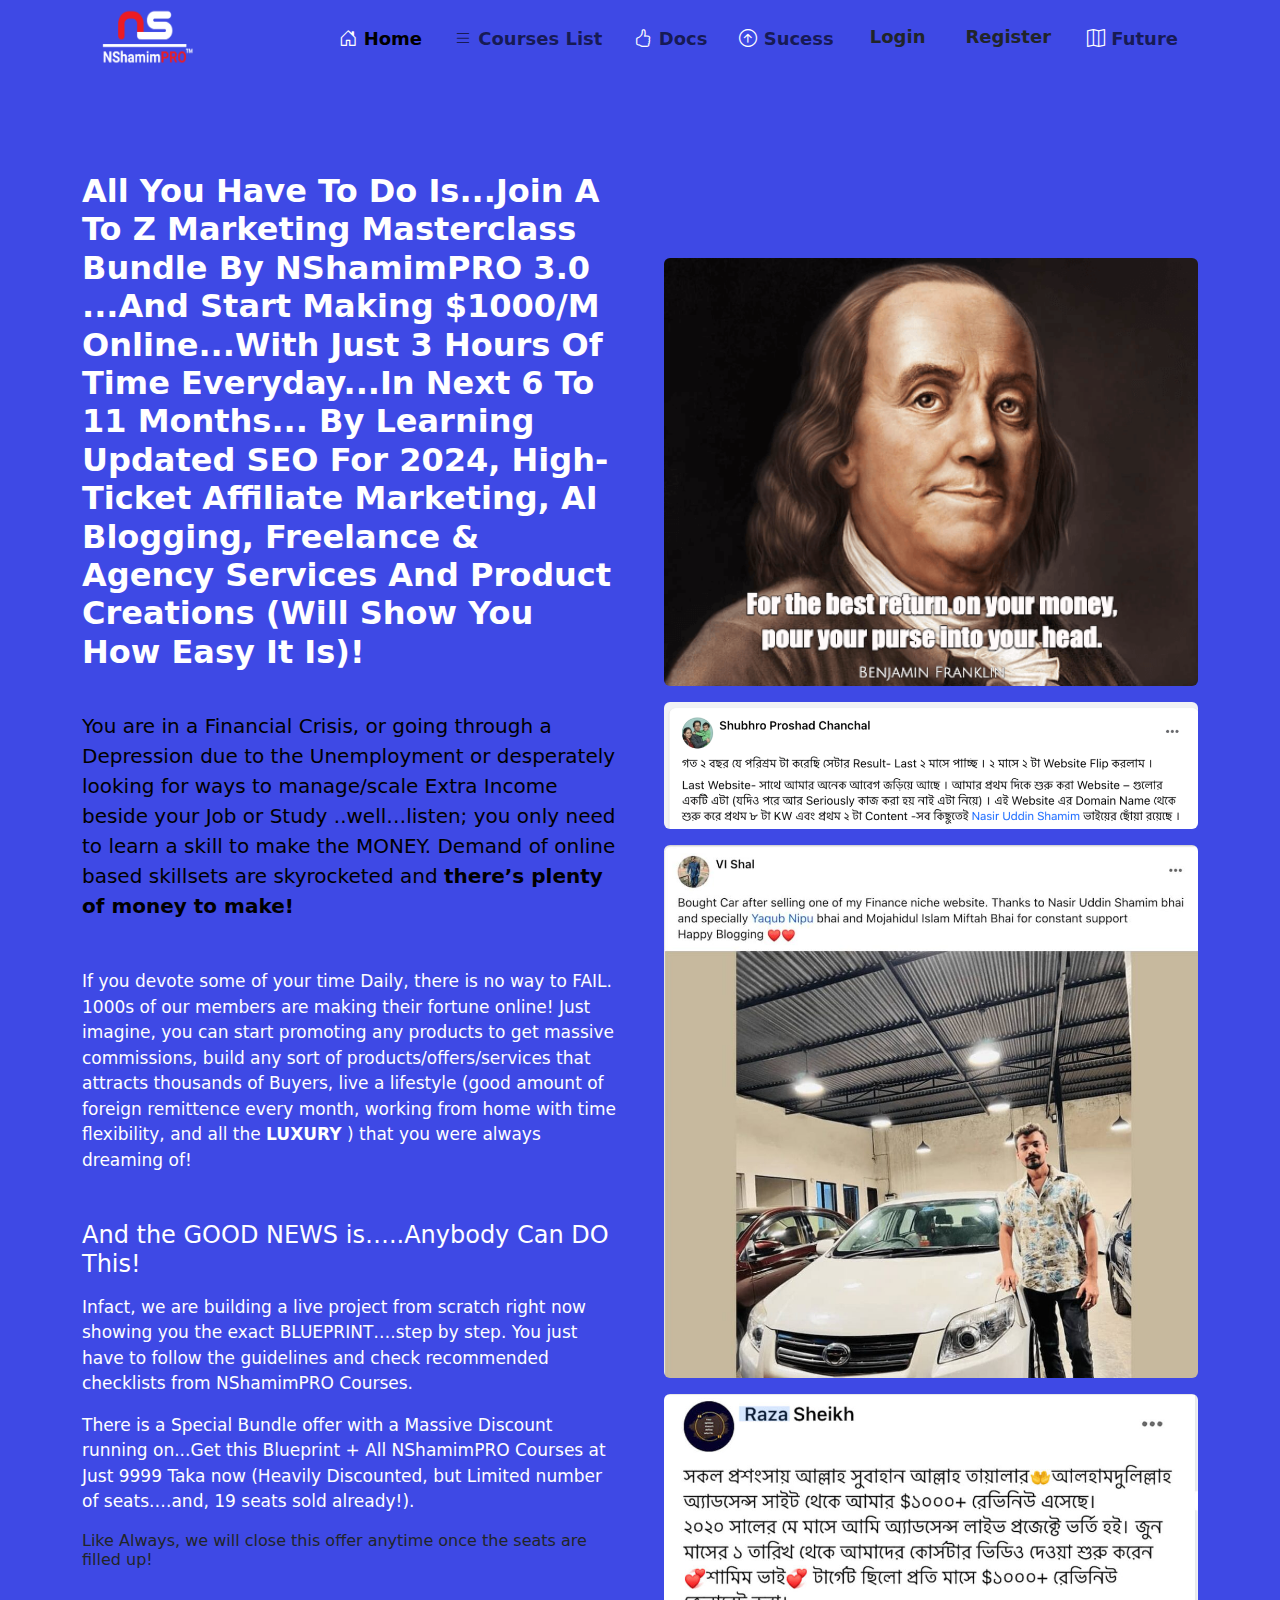
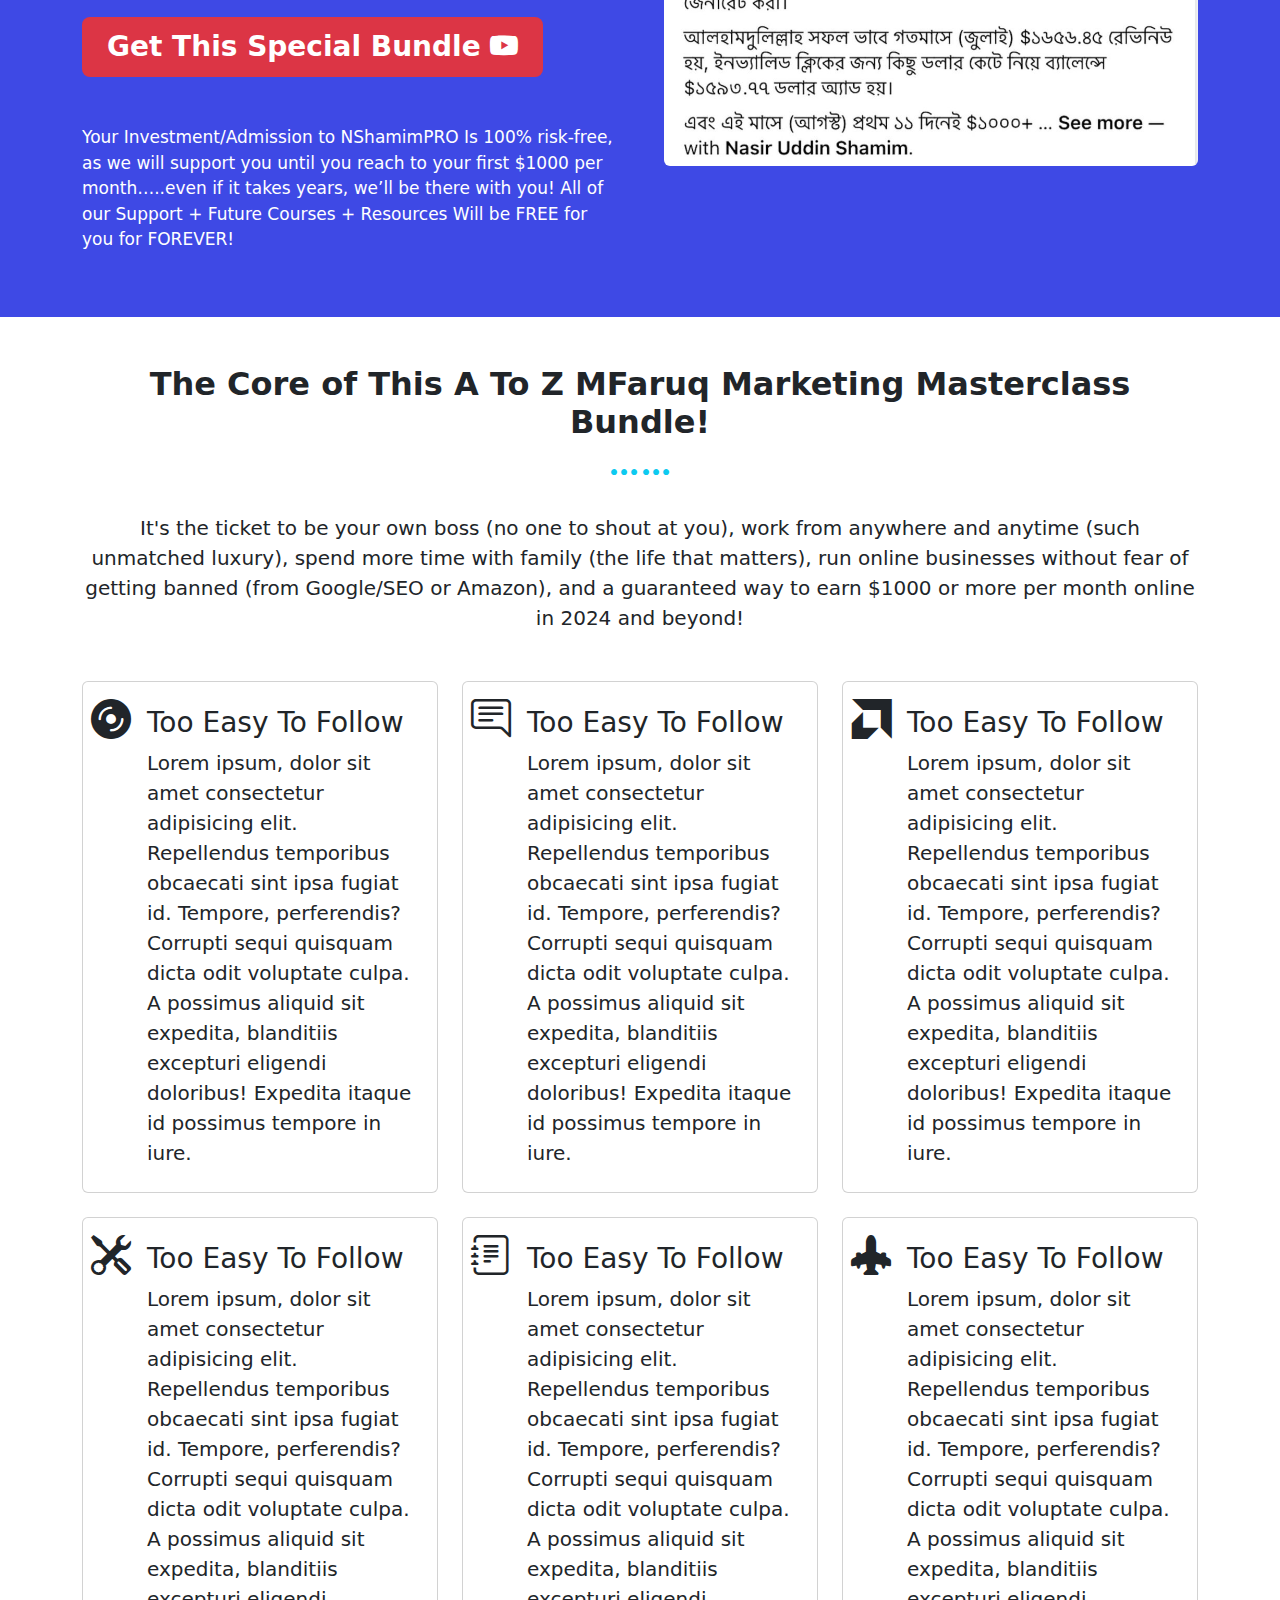
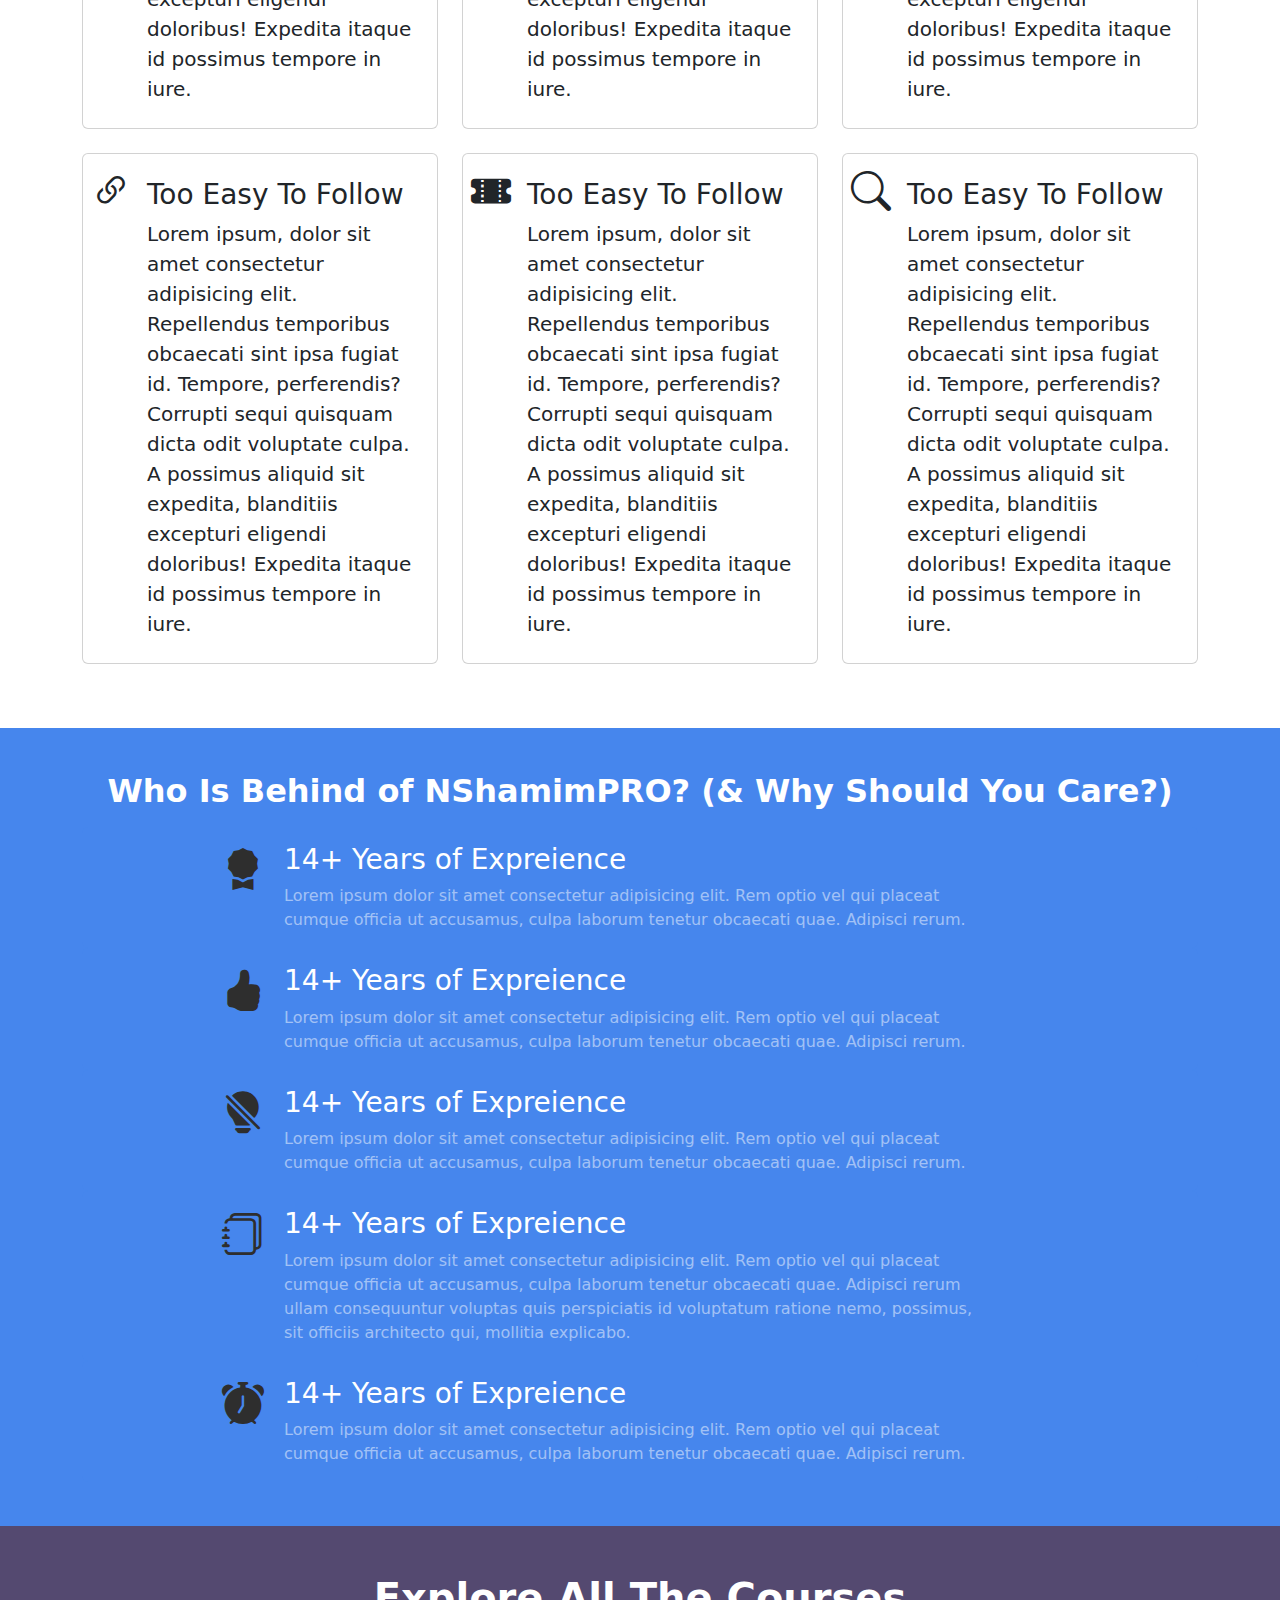
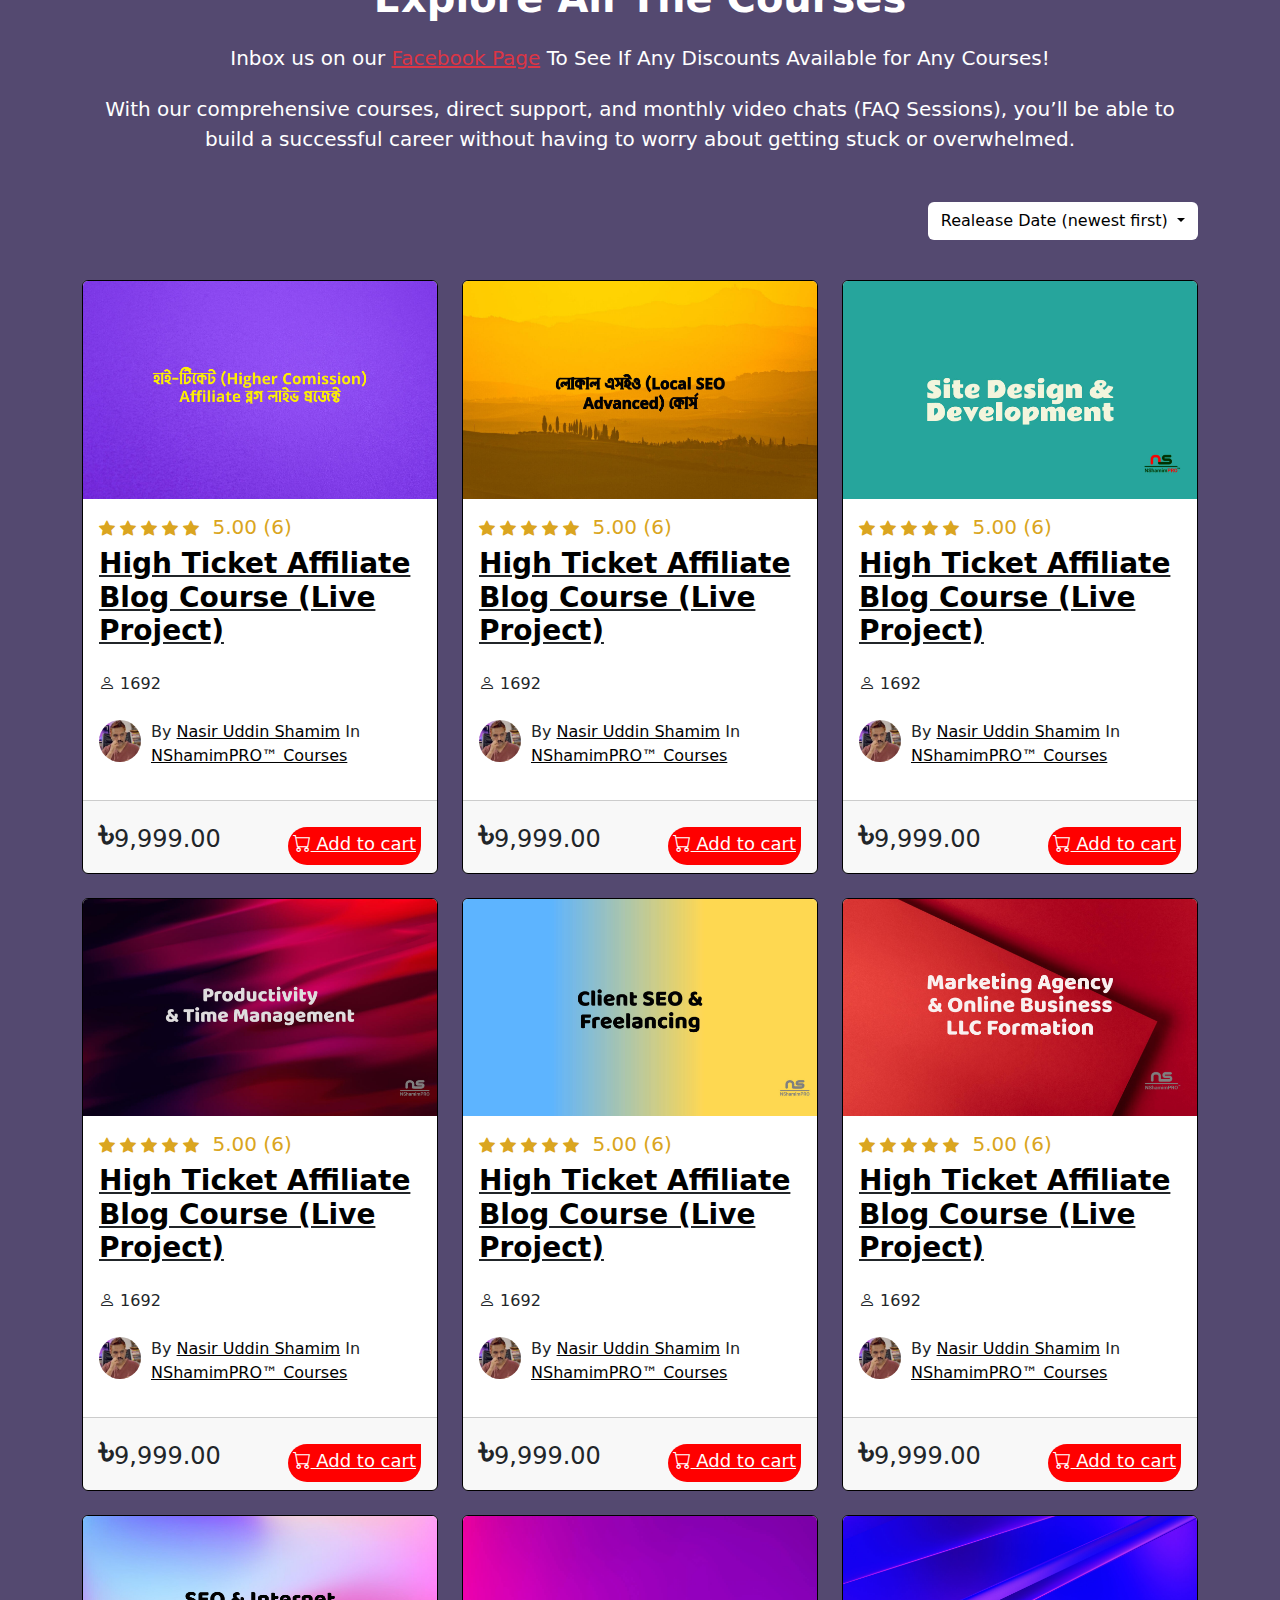
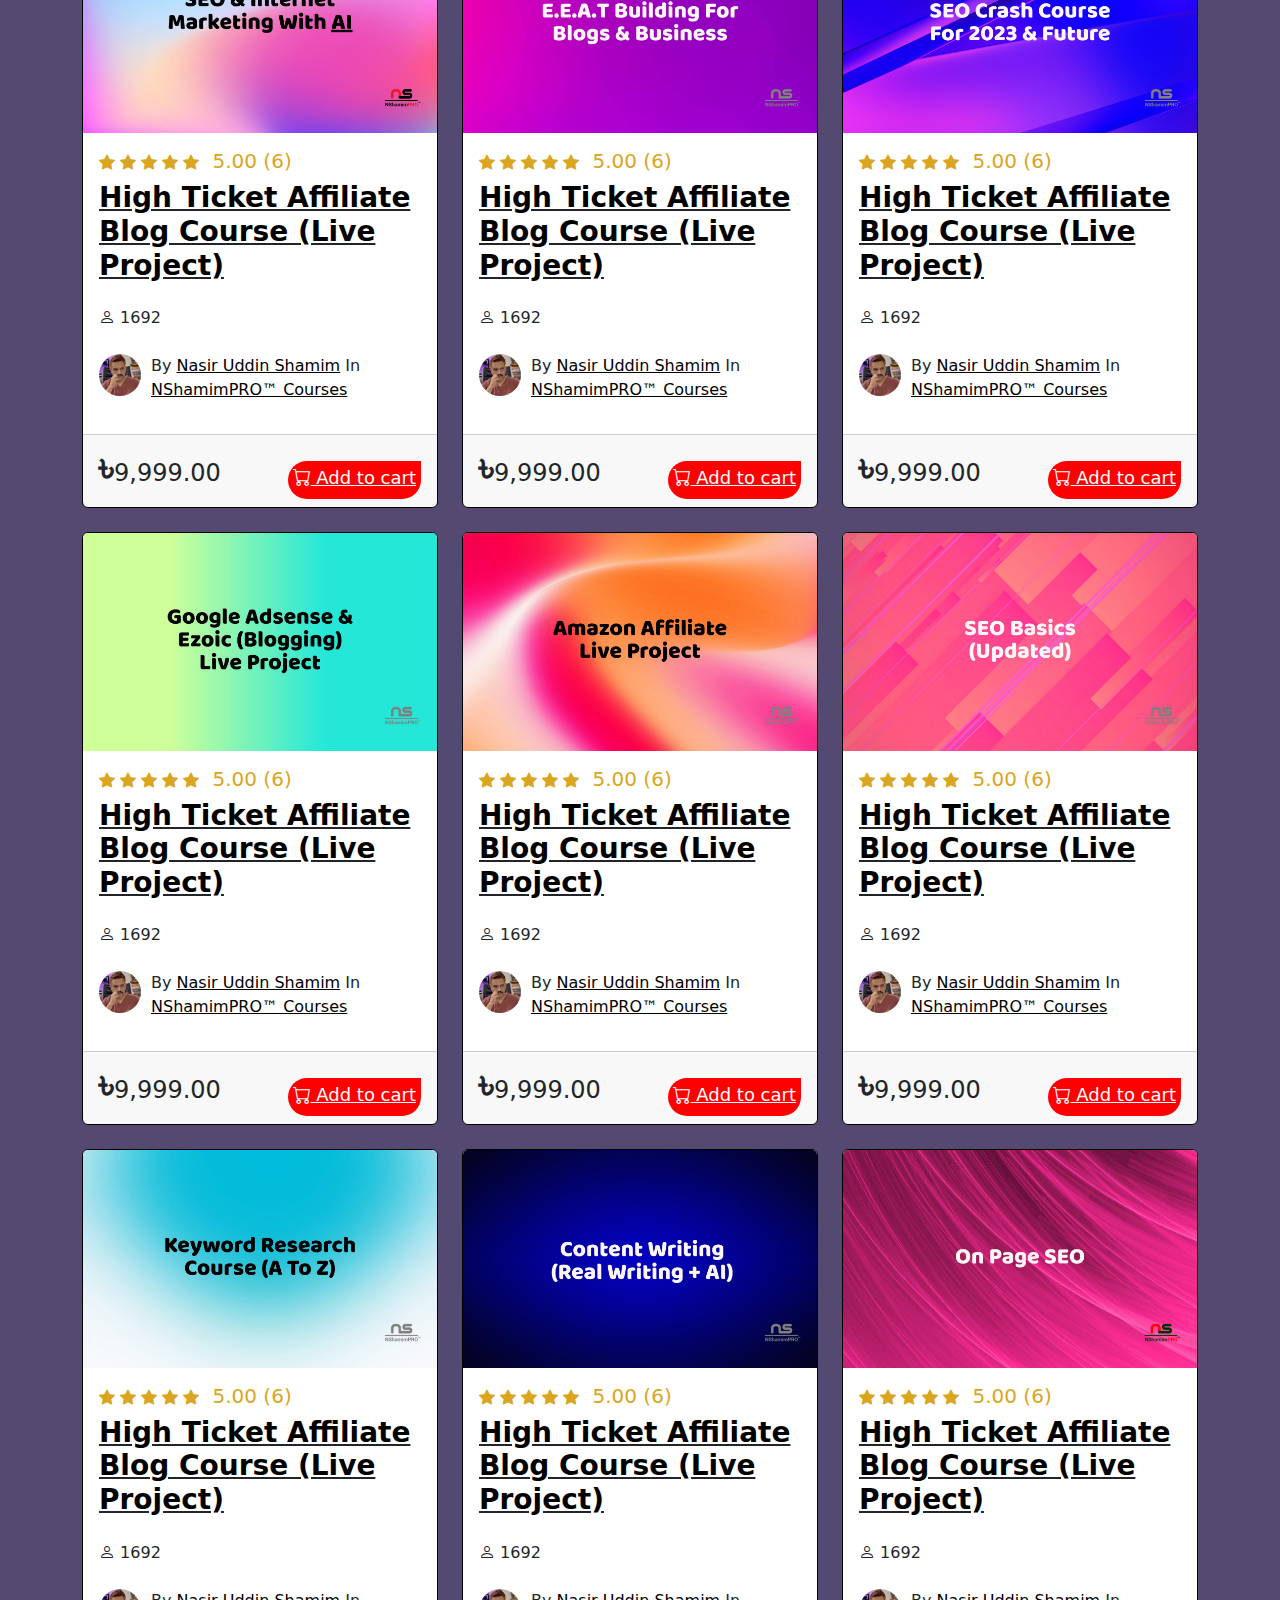
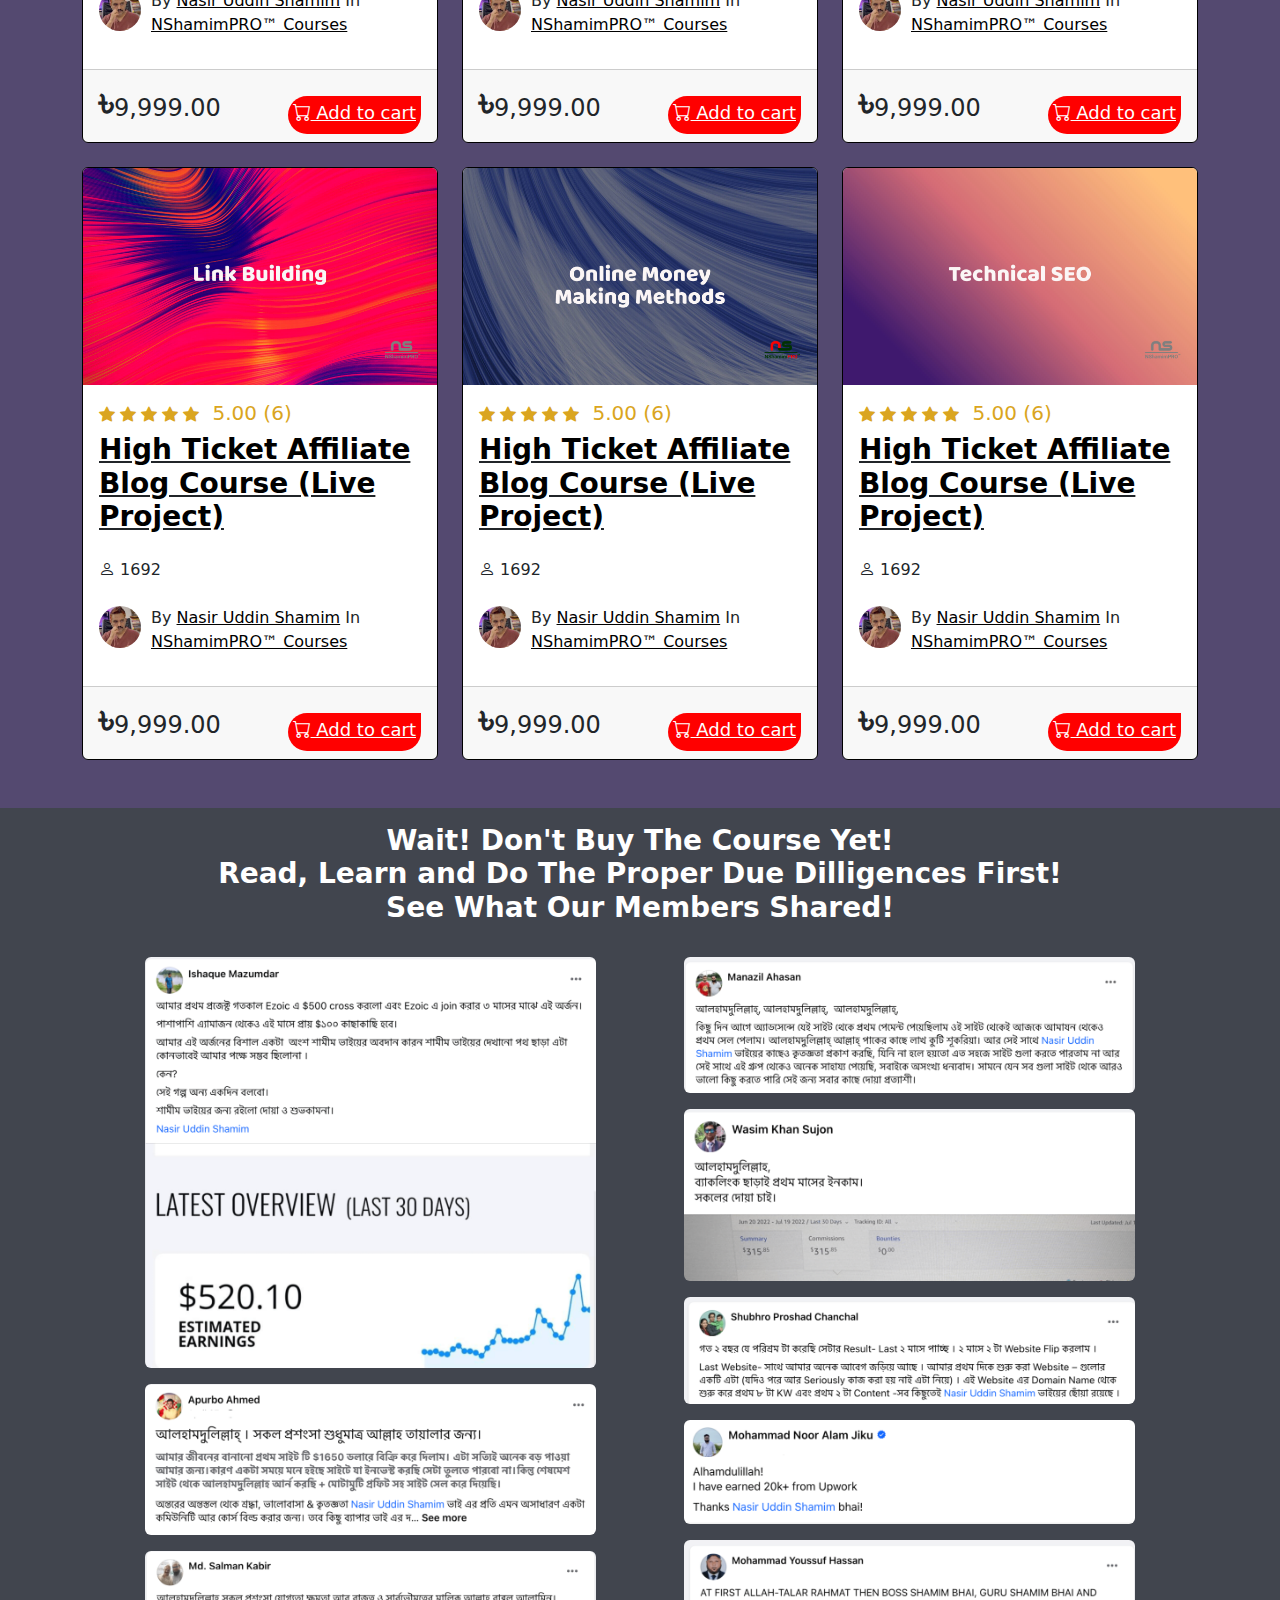
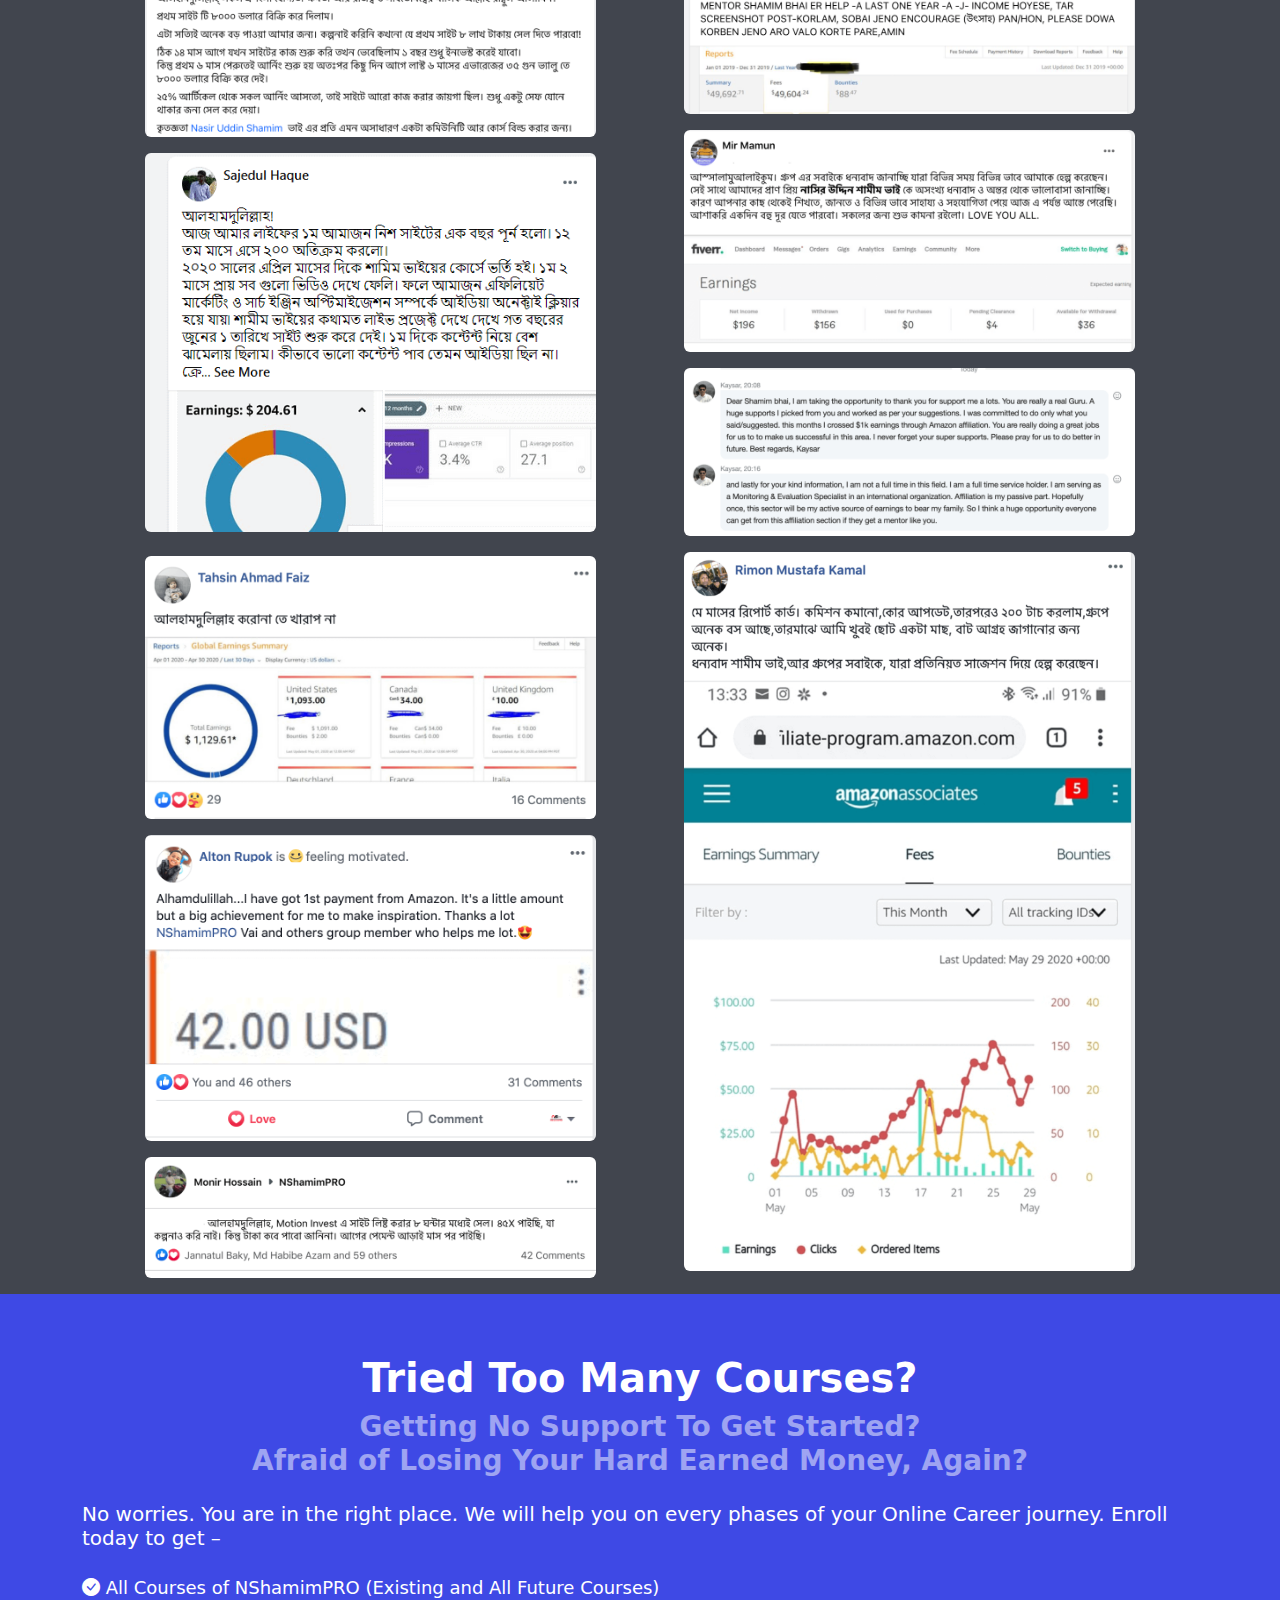
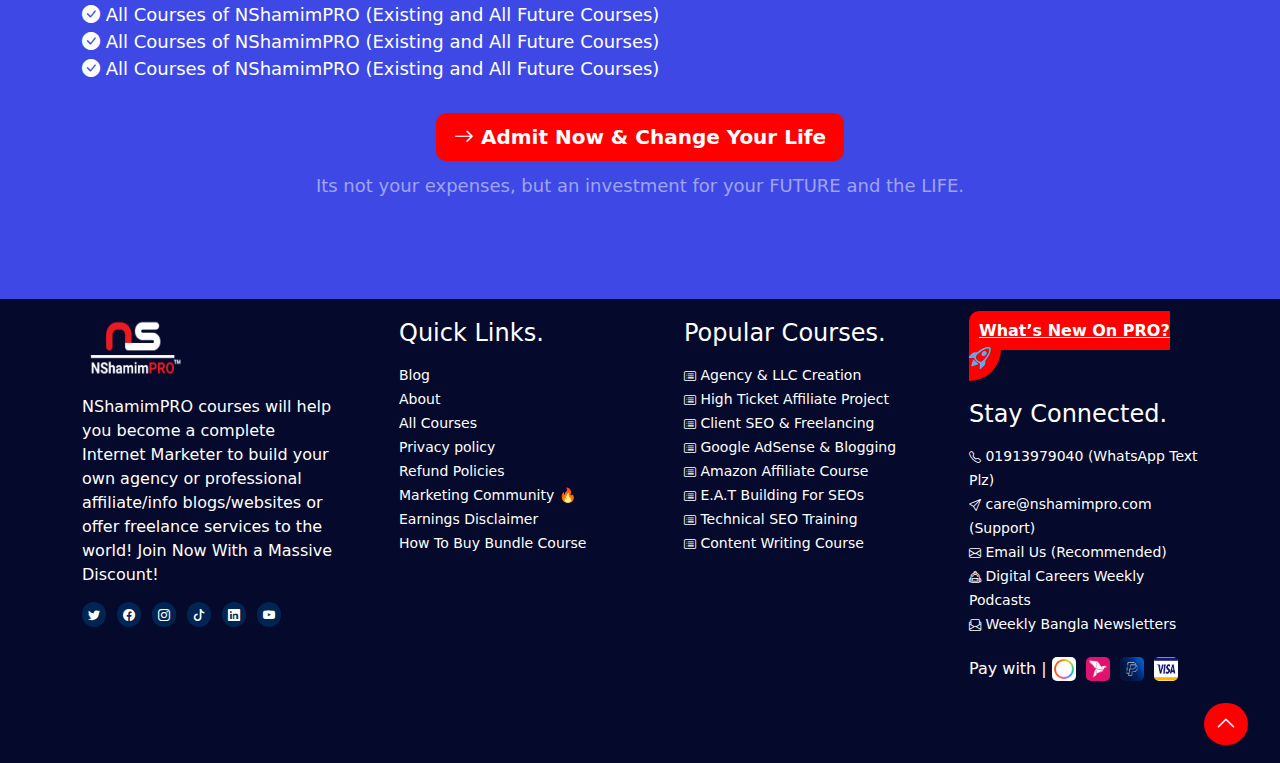
<file: index.html>
<!doctype html>
<html lang="en">

<head>
    <meta charset="utf-8">
    <meta name="viewport" content="width=device-width, initial-scale=1">
    <title>mfaruq</title>
    <link href="https://cdn.jsdelivr.net/npm/bootstrap@5.3.3/dist/css/bootstrap.min.css" rel="stylesheet"
        integrity="sha384-QWTKZyjpPEjISv5WaRU9OFeRpok6YctnYmDr5pNlyT2bRjXh0JMhjY6hW+ALEwIH" crossorigin="anonymous">
    <link rel="stylesheet" href="https://cdn.jsdelivr.net/npm/bootstrap-icons@1.11.3/font/bootstrap-icons.min.css">
    <link rel="stylesheet" href="/styles/style.css">
</head>

<body>
    <main>

        <!-- header & hero section -->
        <section class="header-hero-section ol-xxl-8 px-4">

            <div class="container">

                <!-- navigation bar -->
                <nav class="navbar navbar-expand-lg mb-5" aria-label="Offcanvas navbar large">
                    <div class="container-fluid">
                        <!-- <a class="navbar-brand" href="/index.html">
                        <img src="/images/logo.png" alt="logo">
                        </a> -->
                        <div class="logo">
                            <img src="/images/logo.png" alt="logo">
                        </div>

                        <button class="navbar-toggler" type="button" data-bs-toggle="offcanvas"
                            data-bs-target="#offcanvasNavbar2" aria-controls="offcanvasNavbar2"
                            aria-label="Toggle navigation">
                            <span class="navbar-toggler-icon"></span>
                        </button>
                        <div class="offcanvas offcanvas-end text-bg-dark" tabindex="-1" id="offcanvasNavbar2"
                            aria-labelledby="offcanvasNavbar2Label">
                            <div class="offcanvas-header">
                                <h5 class="offcanvas-title" id="offcanvasNavbar2Label">Offcanvas</h5>
                                <button type="button" class="btn-close btn-close-white" data-bs-dismiss="offcanvas"
                                    aria-label="Close"></button>
                            </div>
                            <div class="offcanvas-body">

                                <ul class="navbar-nav justify-content-end flex-grow-1 pe-12">

                                    <li class="nav-item nav-font">
                                        <a class="nav-link active" aria-current="page" href="/index.html"><i
                                                class="bi bi-house-door text-white"></i>
                                            Home</a>
                                    </li>

                                    <li class="nav-item nav-font">
                                        <a class="nav-link" href="#"><i class="bi bi-list"></i> Courses List</a>
                                    </li>

                                    <li class="nav-item nav-font">
                                        <a class="nav-link" href="/docs.html"><i
                                                class="bi bi-hand-thumbs-up text-white"></i>
                                            Docs</a>
                                    </li>

                                    <li class="nav-item nav-font">
                                        <a class="nav-link" href="/sucess-stories.html"><i
                                                class="bi bi-arrow-up-circle text-white"></i>
                                            Sucess</a>
                                    </li>

                                    <li class="nav-item">
                                        <!-- <a class="nav-link" href="#">Login</a> -->
                                        <button type="button" class="btn nav-font" style="border: 0;"
                                            data-bs-toggle="modal" data-bs-target="#exampleModal">
                                            Login
                                        </button>
                                        <!-- Modal -->
                                        <div class="modal fade" id="exampleModal" tabindex="-1"
                                            aria-labelledby="exampleModalLabel" aria-hidden="true">
                                            <div class="modal-dialog">
                                                <div class="modal-content text-black">
                                                    <div class="log-in-modal">
                                                        <div class="heading">Log In</div>
                                                        <form class="form" action="">
                                                            <input placeholder="E-mail" id="email" name="email"
                                                                type="email" class="input" required="" />
                                                            <input placeholder="Password" id="password" name="password"
                                                                type="password" class="input" required="" />
                                                            <span class="forgot-password"><a href="#">Forgot Password
                                                                    ?</a></span>
                                                            <input value="Log In" type="submit" class="login-button" />
                                                        </form>
                                                        <div class="social-account-container">
                                                            <span class="title">Or Sign in with</span>
                                                            <div class="social-accounts">
                                                                <button class="social-button google">
                                                                    <svg viewBox="0 0 488 512" height="1em"
                                                                        xmlns="http://www.w3.org/2000/svg" class="svg">
                                                                        <path
                                                                            d="M488 261.8C488 403.3 391.1 504 248 504 110.8 504 0 393.2 0 256S110.8 8 248 8c66.8 0 123 24.5 166.3 64.9l-67.5 64.9C258.5 52.6 94.3 116.6 94.3 256c0 86.5 69.1 156.6 153.7 156.6 98.2 0 135-70.4 140.8-106.9H248v-85.3h236.1c2.3 12.7 3.9 24.9 3.9 41.4z">
                                                                        </path>
                                                                    </svg>
                                                                </button>
                                                                <button class="social-button apple">
                                                                    <svg viewBox="0 0 384 512" height="1em"
                                                                        xmlns="http://www.w3.org/2000/svg" class="svg">
                                                                        <path
                                                                            d="M318.7 268.7c-.2-36.7 16.4-64.4 50-84.8-18.8-26.9-47.2-41.7-84.7-44.6-35.5-2.8-74.3 20.7-88.5 20.7-15 0-49.4-19.7-76.4-19.7C63.3 141.2 4 184.8 4 273.5q0 39.3 14.4 81.2c12.8 36.7 59 126.7 107.2 125.2 25.2-.6 43-17.9 75.8-17.9 31.8 0 48.3 17.9 76.4 17.9 48.6-.7 90.4-82.5 102.6-119.3-65.2-30.7-61.7-90-61.7-91.9zm-56.6-164.2c27.3-32.4 24.8-61.9 24-72.5-24.1 1.4-52 16.4-67.9 34.9-17.5 19.8-27.8 44.3-25.6 71.9 26.1 2 49.9-11.4 69.5-34.3z">
                                                                        </path>
                                                                    </svg>
                                                                </button>
                                                                <button class="social-button twitter">
                                                                    <svg viewBox="0 0 512 512" height="1em"
                                                                        xmlns="http://www.w3.org/2000/svg" class="svg">
                                                                        <path
                                                                            d="M389.2 48h70.6L305.6 224.2 487 464H345L233.7 318.6 106.5 464H35.8L200.7 275.5 26.8 48H172.4L272.9 180.9 389.2 48zM364.4 421.8h39.1L151.1 88h-42L364.4 421.8z">
                                                                        </path>
                                                                    </svg>
                                                                </button>
                                                            </div>
                                                        </div>
                                                        <span class="agreement"><a href="#">Learn user licence
                                                                agreement</a></span>
                                                    </div>

                                                </div>
                                            </div>
                                        </div>
                                    </li>

                                    <li class="nav-item">
                                        <!-- <a class="nav-link" href="#">Login</a> -->
                                        <button type="button" class="btn nav-font" style="border: 0;"
                                            data-bs-toggle="modal" data-bs-target="#exampleModal">
                                            Register
                                        </button>
                                        <!-- Modal -->
                                        <div class="modal fade" id="exampleModal" tabindex="-1"
                                            aria-labelledby="exampleModalLabel" aria-hidden="true">
                                            <div class="modal-dialog">
                                                <div class="modal-content text-black">
                                                    <div class="log-in-modal">
                                                        <div class="heading">Registration Form</div>
                                                        <form class="form" action="">
                                                            <input placeholder="E-mail" id="email" name="email"
                                                                type="email" class="input" required="" />
                                                            <input placeholder="Password" id="password" name="password"
                                                                type="password" class="input" required="" />
                                                            <span class="forgot-password"><a href="#">Forgot Password
                                                                    ?</a></span>
                                                            <input value="Log In" type="submit" class="login-button" />
                                                        </form>
                                                        <div class="social-account-container">
                                                            <span class="title">Or Sign in with</span>
                                                            <div class="social-accounts">
                                                                <button class="social-button google">
                                                                    <svg viewBox="0 0 488 512" height="1em"
                                                                        xmlns="http://www.w3.org/2000/svg" class="svg">
                                                                        <path
                                                                            d="M488 261.8C488 403.3 391.1 504 248 504 110.8 504 0 393.2 0 256S110.8 8 248 8c66.8 0 123 24.5 166.3 64.9l-67.5 64.9C258.5 52.6 94.3 116.6 94.3 256c0 86.5 69.1 156.6 153.7 156.6 98.2 0 135-70.4 140.8-106.9H248v-85.3h236.1c2.3 12.7 3.9 24.9 3.9 41.4z">
                                                                        </path>
                                                                    </svg>
                                                                </button>
                                                                <button class="social-button apple">
                                                                    <svg viewBox="0 0 384 512" height="1em"
                                                                        xmlns="http://www.w3.org/2000/svg" class="svg">
                                                                        <path
                                                                            d="M318.7 268.7c-.2-36.7 16.4-64.4 50-84.8-18.8-26.9-47.2-41.7-84.7-44.6-35.5-2.8-74.3 20.7-88.5 20.7-15 0-49.4-19.7-76.4-19.7C63.3 141.2 4 184.8 4 273.5q0 39.3 14.4 81.2c12.8 36.7 59 126.7 107.2 125.2 25.2-.6 43-17.9 75.8-17.9 31.8 0 48.3 17.9 76.4 17.9 48.6-.7 90.4-82.5 102.6-119.3-65.2-30.7-61.7-90-61.7-91.9zm-56.6-164.2c27.3-32.4 24.8-61.9 24-72.5-24.1 1.4-52 16.4-67.9 34.9-17.5 19.8-27.8 44.3-25.6 71.9 26.1 2 49.9-11.4 69.5-34.3z">
                                                                        </path>
                                                                    </svg>
                                                                </button>
                                                                <button class="social-button twitter">
                                                                    <svg viewBox="0 0 512 512" height="1em"
                                                                        xmlns="http://www.w3.org/2000/svg" class="svg">
                                                                        <path
                                                                            d="M389.2 48h70.6L305.6 224.2 487 464H345L233.7 318.6 106.5 464H35.8L200.7 275.5 26.8 48H172.4L272.9 180.9 389.2 48zM364.4 421.8h39.1L151.1 88h-42L364.4 421.8z">
                                                                        </path>
                                                                    </svg>
                                                                </button>
                                                            </div>
                                                        </div>
                                                        <span class="agreement"><a href="#">Learn user licence
                                                                agreement</a></span>
                                                    </div>

                                                </div>
                                            </div>
                                        </div>
                                    </li>

                                    <li class="nav-item nav-font">
                                        <a class="nav-link" href="#"><i class="bi bi-map text-white"></i> Future</a>
                                    </li>

                                </ul>

                            </div>
                        </div>
                    </div>
                </nav>

                <div class="row flex-lg-row-reverse align-items-center g-5 py-5">

                    <div class="col-10 col-sm-8 col-lg-6">
                        <img src="/images/hero-image.png" class="d-block mx-lg-auto mb-3 img-fluid rounded"
                            alt="hero-image" width="700" height="500" loading="lazy">
                        <img src="/images/image-1.png" class="d-block mx-lg-auto mb-3 img-fluid rounded"
                            alt="hero-image" width="700" height="500" loading="lazy">
                        <img src="/images/image-02.jpg" class="d-block mx-lg-auto mb-3 img-fluid rounded"
                            alt="hero-image" width="700" height="500" loading="lazy">
                        <img src="/images/image-3.jpg" class="d-block mx-lg-auto mb-3 img-fluid rounded"
                            alt="hero-image" width="700" height="500" loading="lazy">
                    </div>

                    <div class="col-lg-6">

                        <h2 class="fw-bold  lh-2 mb-3 text-white">All You Have To Do Is...Join A To Z Marketing
                            Masterclass Bundle By NShamimPRO 3.0 ...And Start Making $1000/M Online...With Just 3 Hours
                            Of
                            Time
                            Everyday...In Next 6 To 11 Months... By Learning Updated SEO For 2024, High-Ticket Affiliate
                            Marketing, AI Blogging, Freelance & Agency Services And Product Creations (Will Show You How
                            Easy It
                            Is)!</h2>

                        <p class="text-black mb-4 fs-5 pb-4 pt-4">You are in a Financial Crisis, or going through a
                            Depression due to the
                            Unemployment
                            or
                            desperately looking for ways to manage/scale Extra Income beside your Job or Study
                            ..well…listen;
                            you only need to learn a skill to make the MONEY. Demand of online based skillsets are
                            skyrocketed
                            and <span class="fw-bold">there’s plenty of money to make!</span> </p>

                        <p class="text-white mb-5">If you devote some of your time Daily, there is no way to FAIL. 1000s
                            of our
                            members
                            are
                            making their fortune online! Just imagine, you can start promoting any products to get
                            massive
                            commissions, build any sort of products/offers/services that attracts thousands of Buyers,
                            live
                            a
                            lifestyle (good amount of foreign remittence every month, working from home with time
                            flexibility,
                            and all the <span class="fw-bold">LUXURY</span> ) that you were always dreaming of! </p>

                        <h4 class="text-white mb-3">And the GOOD NEWS is…..Anybody Can DO This! </h4>

                        <p class="text-white mb-3">Infact, we are building a live project from scratch right now showing
                            you the
                            exact
                            BLUEPRINT….step by step. You just have to follow the guidelines and check recommended
                            checklists
                            from NShamimPRO Courses. </p>

                        <p class="text-white mb-3">There is a Special Bundle offer with a Massive Discount running
                            on...Get this
                            Blueprint
                            + All NShamimPRO Courses at Just 9999 Taka now (Heavily Discounted, but Limited number of
                            seats.…and, 19 seats sold already!).
                        </p>

                        <h6 class="mb-5 ">Like Always, we will close this offer anytime once the seats are filled up!
                        </h6>

                        <div class="d-grid gap-2 d-md-flex justify-content-md-start">
                            <button type="button" class="btn bg-danger text-white btn-lg px-4 me-md-2 fs-3 fw-bold">Get
                                This Special Bundle <i class="bi bi-youtube"></i></button>
                        </div>

                        <p class="text-white mt-5">Your Investment/Admission to NShamimPRO Is 100% risk-free, as we will
                            support
                            you
                            until
                            you reach to your first $1000 per month…..even if it takes years, we’ll be there with you!
                            All
                            of
                            our Support + Future Courses + Resources Will be FREE for you for FOREVER! </p>

                    </div>

                </div>

            </div>

        </section>

        <!-- mfaruq A to Z bundle section -->
        <section class="container">
            <h2 class="text-center fw-bold mt-5">The Core of This A To Z MFaruq Marketing Masterclass Bundle!</h2>
            <p class="text-center fs-2 text-info"><i class="bi bi-three-dots"></i><i class="bi bi-three-dots"></i></p>
            <p class="text-center fs-5 mb-5">It's the ticket to be your own boss (no one to shout at you), work from
                anywhere and
                anytime (such unmatched
                luxury), spend more time with family (the life that matters), run online businesses without fear of
                getting
                banned (from Google/SEO or Amazon), and a guaranteed way to earn $1000 or more per month online in 2024
                and
                beyond!</p>

            <div class="row row-cols-1 row-cols-md-3 g-4">
                <div class="col">
                    <div class="card bg-image h-100 p-2">
                        <div class="d-flex">
                            <div>
                                <i class="fs-1 bi bi-disc-fill"></i>
                            </div>
                            <div class="card-body">
                                <h3 class="card-title">Too Easy To Follow</h3>
                                <p class="card-text fs-5">Lorem ipsum, dolor sit amet consectetur adipisicing elit.
                                    Repellendus temporibus obcaecati sint ipsa fugiat id. Tempore, perferendis? Corrupti
                                    sequi quisquam dicta odit voluptate culpa. A possimus aliquid sit expedita,
                                    blanditiis
                                    excepturi eligendi doloribus! Expedita itaque id possimus tempore in iure.</p>
                            </div>
                        </div>
                    </div>
                </div>
                <div class="col">
                    <div class="card bg-image h-100 p-2">
                        <div class="d-flex">
                            <div>
                                <i class="bi fs-1 bi-chat-right-text"></i>
                            </div>
                            <div class="card-body">
                                <h3 class="card-title">Too Easy To Follow</h3>
                                <p class="card-text fs-5">Lorem ipsum, dolor sit amet consectetur adipisicing elit.
                                    Repellendus temporibus obcaecati sint ipsa fugiat id. Tempore, perferendis? Corrupti
                                    sequi quisquam dicta odit voluptate culpa. A possimus aliquid sit expedita,
                                    blanditiis
                                    excepturi eligendi doloribus! Expedita itaque id possimus tempore in iure.</p>
                            </div>
                        </div>
                    </div>
                </div>
                <div class="col">
                    <div class="card bg-image h-100 p-2">
                        <div class="d-flex">
                            <div>
                                <i class="bi fs-1 bi-amd"></i>
                            </div>
                            <div class="card-body">
                                <h3 class="card-title">Too Easy To Follow</h3>
                                <p class="card-text fs-5">Lorem ipsum, dolor sit amet consectetur adipisicing elit.
                                    Repellendus temporibus obcaecati sint ipsa fugiat id. Tempore, perferendis? Corrupti
                                    sequi quisquam dicta odit voluptate culpa. A possimus aliquid sit expedita,
                                    blanditiis
                                    excepturi eligendi doloribus! Expedita itaque id possimus tempore in iure.</p>
                            </div>
                        </div>
                    </div>
                </div>
                <div class="col">
                    <div class="card bg-image h-100 p-2">
                        <div class="d-flex">
                            <div>
                                <i class="bi fs-1 bi-tools"></i>
                            </div>
                            <div class="card-body">
                                <h3 class="card-title">Too Easy To Follow</h3>
                                <p class="card-text fs-5">Lorem ipsum, dolor sit amet consectetur adipisicing elit.
                                    Repellendus temporibus obcaecati sint ipsa fugiat id. Tempore, perferendis? Corrupti
                                    sequi quisquam dicta odit voluptate culpa. A possimus aliquid sit expedita,
                                    blanditiis
                                    excepturi eligendi doloribus! Expedita itaque id possimus tempore in iure.</p>
                            </div>
                        </div>
                    </div>
                </div>
                <div class="col">
                    <div class="card bg-image h-100 p-2">
                        <div class="d-flex">
                            <div>
                                <i class="bi fs-1 bi-journal-text"></i>
                            </div>
                            <div class="card-body">
                                <h3 class="card-title">Too Easy To Follow</h3>
                                <p class="card-text fs-5">Lorem ipsum, dolor sit amet consectetur adipisicing elit.
                                    Repellendus temporibus obcaecati sint ipsa fugiat id. Tempore, perferendis? Corrupti
                                    sequi quisquam dicta odit voluptate culpa. A possimus aliquid sit expedita,
                                    blanditiis
                                    excepturi eligendi doloribus! Expedita itaque id possimus tempore in iure.</p>
                            </div>
                        </div>
                    </div>
                </div>
                <div class="col">
                    <div class="card bg-image h-100 p-2">
                        <div class="d-flex">
                            <div>
                                <i class="bi fs-1 bi-airplane-engines-fill"></i>
                            </div>
                            <div class="card-body">
                                <h3 class="card-title">Too Easy To Follow</h3>
                                <p class="card-text fs-5">Lorem ipsum, dolor sit amet consectetur adipisicing elit.
                                    Repellendus temporibus obcaecati sint ipsa fugiat id. Tempore, perferendis? Corrupti
                                    sequi quisquam dicta odit voluptate culpa. A possimus aliquid sit expedita,
                                    blanditiis
                                    excepturi eligendi doloribus! Expedita itaque id possimus tempore in iure.</p>
                            </div>
                        </div>
                    </div>
                </div>
                <div class="col">
                    <div class="card bg-image p-2">
                        <div class="d-flex">
                            <div>
                                <i class="bi fs-1 bi-link-45deg"></i>
                            </div>
                            <div class="card-body">
                                <h3 class="card-title">Too Easy To Follow</h3>
                                <p class="card-text fs-5">Lorem ipsum, dolor sit amet consectetur adipisicing elit.
                                    Repellendus temporibus obcaecati sint ipsa fugiat id. Tempore, perferendis? Corrupti
                                    sequi quisquam dicta odit voluptate culpa. A possimus aliquid sit expedita,
                                    blanditiis
                                    excepturi eligendi doloribus! Expedita itaque id possimus tempore in iure.</p>
                            </div>
                        </div>
                    </div>
                </div>
                <div class="col">
                    <div class="card bg-image h-100 p-2">
                        <div class="d-flex">
                            <div>
                                <i class="bi fs-1 bi-ticket-perforated-fill"></i>
                            </div>
                            <div class="card-body">
                                <h3 class="card-title">Too Easy To Follow</h3>
                                <p class="card-text fs-5">Lorem ipsum, dolor sit amet consectetur adipisicing elit.
                                    Repellendus temporibus obcaecati sint ipsa fugiat id. Tempore, perferendis? Corrupti
                                    sequi quisquam dicta odit voluptate culpa. A possimus aliquid sit expedita,
                                    blanditiis
                                    excepturi eligendi doloribus! Expedita itaque id possimus tempore in iure.</p>
                            </div>
                        </div>
                    </div>
                </div>
                <div class="col">
                    <div class="card bg-image h-100 p-2">
                        <div class="d-flex">
                            <div>
                                <i class="bi fs-1 bi-search"></i>
                            </div>
                            <div class="card-body">
                                <h3 class="card-title">Too Easy To Follow</h3>
                                <p class="card-text fs-5">Lorem ipsum, dolor sit amet consectetur adipisicing elit.
                                    Repellendus temporibus obcaecati sint ipsa fugiat id. Tempore, perferendis? Corrupti
                                    sequi quisquam dicta odit voluptate culpa. A possimus aliquid sit expedita,
                                    blanditiis
                                    excepturi eligendi doloribus! Expedita itaque id possimus tempore in iure.</p>
                            </div>
                        </div>
                    </div>
                </div>
            </div>

        </section>

        <!-- care section -->
        <section class="care-section">

            <div class="container">

                <h2 class="text-center mb-3 fs-2 fw-bold">Who Is Behind of NShamimPRO? (& Why Should You Care?)</h2>

                <div class="card care-card">
                    <div class="row g-0">
                        <div class="col-md-2 care-card-icon">
                            <!-- <img src="..." class="img-fluid rounded-start" alt="..."> -->
                            <i class="bi bi-award-fill"></i>
                        </div>
                        <div class="col-md-8">
                            <div class="card-body">
                                <h3 class="card-title">14+ Years of Expreience</h3>
                                <p class="card-text text-white-50">Lorem ipsum dolor sit amet consectetur adipisicing
                                    elit. Rem optio
                                    vel
                                    qui
                                    placeat cumque officia ut accusamus, culpa laborum tenetur obcaecati quae. Adipisci
                                    rerum.
                                </p>
                            </div>
                        </div>
                    </div>
                </div>

                <div class="card care-card">
                    <div class="row g-0">
                        <div class="col-md-2 care-card-icon">
                            <!-- <img src="..." class="img-fluid rounded-start" alt="..."> -->
                            <i class="bi bi-hand-thumbs-up-fill"></i>
                        </div>
                        <div class="col-md-8">
                            <div class="card-body">
                                <h3 class="card-title">14+ Years of Expreience</h3>
                                <p class="card-text text-white-50">Lorem ipsum dolor sit amet consectetur adipisicing
                                    elit. Rem optio
                                    vel
                                    qui
                                    placeat cumque officia ut accusamus, culpa laborum tenetur obcaecati quae. Adipisci
                                    rerum.
                                </p>
                            </div>
                        </div>
                    </div>
                </div>

                <div class="card care-card">
                    <div class="row g-0">
                        <div class="col-md-2 care-card-icon">
                            <!-- <img src="..." class="img-fluid rounded-start" alt="..."> -->
                            <i class="bi bi-lightbulb-off-fill"></i>
                        </div>
                        <div class="col-md-8">
                            <div class="card-body">
                                <h3 class="card-title">14+ Years of Expreience</h3>
                                <p class="card-text text-white-50">Lorem ipsum dolor sit amet consectetur adipisicing
                                    elit. Rem optio
                                    vel
                                    qui
                                    placeat cumque officia ut accusamus, culpa laborum tenetur obcaecati quae. Adipisci
                                    rerum.
                                </p>
                            </div>
                        </div>
                    </div>
                </div>

                <div class="card care-card">
                    <div class="row g-0">
                        <div class="col-md-2 care-card-icon">
                            <!-- <img src="..." class="img-fluid rounded-start" alt="..."> -->
                            <i class="bi bi-journals"></i>
                        </div>
                        <div class="col-md-8">
                            <div class="card-body">
                                <h3 class="card-title">14+ Years of Expreience</h3>
                                <p class="card-text text-white-50">Lorem ipsum dolor sit amet consectetur adipisicing
                                    elit. Rem optio
                                    vel
                                    qui
                                    placeat cumque officia ut accusamus, culpa laborum tenetur obcaecati quae. Adipisci
                                    rerum
                                    ullam consequuntur voluptas quis perspiciatis id voluptatum ratione nemo, possimus,
                                    sit
                                    officiis architecto qui, mollitia explicabo.</p>
                            </div>
                        </div>
                    </div>
                </div>

                <div class="card care-card">
                    <div class="row g-0">
                        <div class="col-md-2 care-card-icon">
                            <!-- <img src="..." class="img-fluid rounded-start" alt="..."> -->
                            <i class="bi bi-alarm-fill"></i>
                        </div>
                        <div class="col-md-8">
                            <div class="card-body">
                                <h3 class="card-title">14+ Years of Expreience</h3>
                                <p class="card-text text-white-50">Lorem ipsum dolor sit amet consectetur adipisicing
                                    elit. Rem optio
                                    vel
                                    qui
                                    placeat cumque officia ut accusamus, culpa laborum tenetur obcaecati quae. Adipisci
                                    rerum.
                                </p>
                            </div>
                        </div>
                    </div>
                </div>

            </div>

        </section>

        <!-- course section -->
        <section class="course-section py-5">

            <div class="container">

                <div>

                    <h2 class="text-center fw-bold fs-1">Explore All The Courses</h2>
                    <h5 class="text-center mt-4 mb-4">Inbox us on our <a class="text-danger" href="#">Facebook Page</a>
                        To
                        See If Any Discounts Available for
                        Any Courses!
                    </h5>
                    <p class="text-center fs-5 mb-5">With our comprehensive courses, direct support, and monthly video
                        chats
                        (FAQ
                        Sessions),
                        you’ll be able to build a successful career without having to worry about getting stuck or
                        overwhelmed.
                    </p>

                    <div class="dropdown d-flex justify-content-end">
                        <button class="btn bg-white text-black dropdown-toggle" type="button" data-bs-toggle="dropdown"
                            aria-expanded="false">
                            Realease Date (newest first)
                        </button>

                        <ul class="dropdown-menu px-2 py-2">
                            <input class="form-control" list="datalistOptions" id="exampleDataList"
                                placeholder="search...">
                            <datalist id="datalistOptions">
                                <option value="Realease Date (newest first)">
                                <option value="Realease Date (oldest first)">
                                <option value="Course Title(a-z)">
                                <option value="Course Title(z-a)">
                            </datalist>
                            <li><a class="dropdown-item" href="#">Realease Date (newest first)</a></li>
                            <li><a class="dropdown-item" href="#">Realease Date (oldest first)</a></li>
                            <li><a class="dropdown-item" href="#">Course Title(a-z)</a></li>
                            <li><a class="dropdown-item" href="#">Course Title(z-a)</a></li>
                        </ul>
                    </div>

                </div>

                <div class="row row-cols-1 row-cols-md-3 g-4">
                    <div class="col">
                        <div class="card border border-black h-100">
                            <img src="/images/higher-comission-affiliate-blogging-course-bangladesh.jpeg"
                                class="card-img-top" alt="...">
                            <div class="card-body">
                                <h6>
                                    <i class="bi bi-star-fill"></i>
                                    <i class="bi bi-star-fill"></i>
                                    <i class="bi bi-star-fill"></i>
                                    <i class="bi bi-star-fill"></i>
                                    <i class="bi bi-star-fill"></i>
                                    <span class="fs-5 m-2">5.00 (6)</span>
                                </h6>
                                <h3 class="card-title fw-bold"><a href="#" class="link-underline-dark text-black">High
                                        Ticket Affiliate Blog Course (Live Project)</a></h3>
                                <p class="card-text mt-4 mb-4"><i class="bi bi-person"></i> 1692</p>
                                <div class="d-flex img">
                                    <img src="/images/Nasir-Uddin-Shamim-150x150.jpeg" alt="">
                                    <p>By <a class="text-black" href="#">Nasir Uddin Shamim</a> In <a class="text-black"
                                            href="#">NShamimPRO™ Courses</a></p>
                                </div>
                            </div>
                            <div class="card-footer d-flex justify-content-between">
                                <h4><span class="fw-bold fs-1">৳</span>9,999.00</h4>
                                <a href="#"><i class="bi bi-cart"></i> Add to cart</a>
                            </div>
                        </div>
                    </div>

                    <div class="col">
                        <div class="card border border-black h-100">
                            <img src="/images/local-seo-course-in-bangladesh.jpeg" class="card-img-top" alt="...">
                            <div class="card-body">
                                <h6>
                                    <i class="bi bi-star-fill"></i>
                                    <i class="bi bi-star-fill"></i>
                                    <i class="bi bi-star-fill"></i>
                                    <i class="bi bi-star-fill"></i>
                                    <i class="bi bi-star-fill"></i>
                                    <span class="fs-5 m-2">5.00 (6)</span>
                                </h6>
                                <h3 class="card-title fw-bold"><a href="#" class="link-underline-dark text-black">High
                                        Ticket Affiliate Blog Course (Live Project)</a></h3>
                                <p class="card-text mt-4 mb-4"><i class="bi bi-person"></i> 1692</p>
                                <div class="d-flex img">
                                    <img src="/images/Nasir-Uddin-Shamim-150x150.jpeg" alt="">
                                    <p>By <a class="text-black" href="#">Nasir Uddin Shamim</a> In <a class="text-black"
                                            href="#">NShamimPRO™ Courses</a></p>
                                </div>
                            </div>
                            <div class="card-footer d-flex justify-content-between">
                                <h4><span class="fw-bold fs-1">৳</span>9,999.00</h4>
                                <a href="#"><i class="bi bi-cart"></i> Add to cart</a>
                            </div>
                        </div>
                    </div>

                    <div class="col">
                        <div class="card border border-black h-100">
                            <img src="/images/wordpress-site-design-courses.jpeg" class="card-img-top" alt="...">
                            <div class="card-body">
                                <h6>
                                    <i class="bi bi-star-fill"></i>
                                    <i class="bi bi-star-fill"></i>
                                    <i class="bi bi-star-fill"></i>
                                    <i class="bi bi-star-fill"></i>
                                    <i class="bi bi-star-fill"></i>
                                    <span class="fs-5 m-2">5.00 (6)</span>
                                </h6>
                                <h3 class="card-title fw-bold"><a href="#" class="link-underline-dark text-black">High
                                        Ticket Affiliate Blog Course (Live Project)</a></h3>
                                <p class="card-text mt-4 mb-4"><i class="bi bi-person"></i> 1692</p>
                                <div class="d-flex img">
                                    <img src="/images/Nasir-Uddin-Shamim-150x150.jpeg" alt="">
                                    <p>By <a class="text-black" href="#">Nasir Uddin Shamim</a> In <a class="text-black"
                                            href="#">NShamimPRO™ Courses</a></p>
                                </div>
                            </div>
                            <div class="card-footer d-flex justify-content-between">
                                <h4><span class="fw-bold fs-1">৳</span>9,999.00</h4>
                                <a href="#"><i class="bi bi-cart"></i> Add to cart</a>
                            </div>
                        </div>
                    </div>

                    <div class="col">
                        <div class="card border border-black h-100">
                            <img src="/images/productivity-and-time-management-course-bangla-1.jpeg"
                                class="card-img-top" alt="...">
                            <div class="card-body">
                                <h6>
                                    <i class="bi bi-star-fill"></i>
                                    <i class="bi bi-star-fill"></i>
                                    <i class="bi bi-star-fill"></i>
                                    <i class="bi bi-star-fill"></i>
                                    <i class="bi bi-star-fill"></i>
                                    <span class="fs-5 m-2">5.00 (6)</span>
                                </h6>
                                <h3 class="card-title fw-bold"><a href="#" class="link-underline-dark text-black">High
                                        Ticket Affiliate Blog Course (Live Project)</a></h3>
                                <p class="card-text mt-4 mb-4"><i class="bi bi-person"></i> 1692</p>
                                <div class="d-flex img">
                                    <img src="/images/Nasir-Uddin-Shamim-150x150.jpeg" alt="">
                                    <p>By <a class="text-black" href="#">Nasir Uddin Shamim</a> In <a class="text-black"
                                            href="#">NShamimPRO™ Courses</a></p>
                                </div>
                            </div>
                            <div class="card-footer d-flex justify-content-between">
                                <h4><span class="fw-bold fs-1">৳</span>9,999.00</h4>
                                <a href="#"><i class="bi bi-cart"></i> Add to cart</a>
                            </div>
                        </div>
                    </div>

                    <div class="col">
                        <div class="card border border-black h-100">
                            <img src="/images/Client-SEO-and-Freelancing-Course-in-Bangladesh.jpeg" class="card-img-top"
                                alt="...">
                            <div class="card-body">
                                <h6>
                                    <i class="bi bi-star-fill"></i>
                                    <i class="bi bi-star-fill"></i>
                                    <i class="bi bi-star-fill"></i>
                                    <i class="bi bi-star-fill"></i>
                                    <i class="bi bi-star-fill"></i>
                                    <span class="fs-5 m-2">5.00 (6)</span>
                                </h6>
                                <h3 class="card-title fw-bold"><a href="#" class="link-underline-dark text-black">High
                                        Ticket Affiliate Blog Course (Live Project)</a></h3>
                                <p class="card-text mt-4 mb-4"><i class="bi bi-person"></i> 1692</p>
                                <div class="d-flex img">
                                    <img src="/images/Nasir-Uddin-Shamim-150x150.jpeg" alt="">
                                    <p>By <a class="text-black" href="#">Nasir Uddin Shamim</a> In <a class="text-black"
                                            href="#">NShamimPRO™ Courses</a></p>
                                </div>
                            </div>
                            <div class="card-footer d-flex justify-content-between">
                                <h4><span class="fw-bold fs-1">৳</span>9,999.00</h4>
                                <a href="#"><i class="bi bi-cart"></i> Add to cart</a>
                            </div>
                        </div>
                    </div>

                    <div class="col">
                        <div class="card border border-black h-100">
                            <img src="/images/create-marketing-agency-online-and-LLC-from-Bangladesh-course.jpeg"
                                class="card-img-top" alt="...">
                            <div class="card-body">
                                <h6>
                                    <i class="bi bi-star-fill"></i>
                                    <i class="bi bi-star-fill"></i>
                                    <i class="bi bi-star-fill"></i>
                                    <i class="bi bi-star-fill"></i>
                                    <i class="bi bi-star-fill"></i>
                                    <span class="fs-5 m-2">5.00 (6)</span>
                                </h6>
                                <h3 class="card-title fw-bold"><a href="#" class="link-underline-dark text-black">High
                                        Ticket Affiliate Blog Course (Live Project)</a></h3>
                                <p class="card-text mt-4 mb-4"><i class="bi bi-person"></i> 1692</p>
                                <div class="d-flex img">
                                    <img src="/images/Nasir-Uddin-Shamim-150x150.jpeg" alt="">
                                    <p>By <a class="text-black" href="#">Nasir Uddin Shamim</a> In <a class="text-black"
                                            href="#">NShamimPRO™ Courses</a></p>
                                </div>
                            </div>
                            <div class="card-footer d-flex justify-content-between">
                                <h4><span class="fw-bold fs-1">৳</span>9,999.00</h4>
                                <a href="#"><i class="bi bi-cart"></i> Add to cart</a>
                            </div>
                        </div>
                    </div>

                    <div class="col">
                        <div class="card border border-black h-100">
                            <img src="/images/SEO-with-AI-Internet-Marketing-With-AI-Couse-Bangla.jpeg"
                                class="card-img-top" alt="...">
                            <div class="card-body">
                                <h6>
                                    <i class="bi bi-star-fill"></i>
                                    <i class="bi bi-star-fill"></i>
                                    <i class="bi bi-star-fill"></i>
                                    <i class="bi bi-star-fill"></i>
                                    <i class="bi bi-star-fill"></i>
                                    <span class="fs-5 m-2">5.00 (6)</span>
                                </h6>
                                <h3 class="card-title fw-bold"><a href="#" class="link-underline-dark text-black">High
                                        Ticket Affiliate Blog Course (Live Project)</a></h3>
                                <p class="card-text mt-4 mb-4"><i class="bi bi-person"></i> 1692</p>
                                <div class="d-flex img">
                                    <img src="/images/Nasir-Uddin-Shamim-150x150.jpeg" alt="">
                                    <p>By <a class="text-black" href="#">Nasir Uddin Shamim</a> In <a class="text-black"
                                            href="#">NShamimPRO™ Courses</a></p>
                                </div>
                            </div>
                            <div class="card-footer d-flex justify-content-between">
                                <h4><span class="fw-bold fs-1">৳</span>9,999.00</h4>
                                <a href="#"><i class="bi bi-cart"></i> Add to cart</a>
                            </div>
                        </div>
                    </div>

                    <div class="col">
                        <div class="card border border-black h-100">
                            <img src="/images/EEAT-Building-for-Blog-Courses-in-Bangladesh.jpeg" class="card-img-top"
                                alt="...">
                            <div class="card-body">
                                <h6>
                                    <i class="bi bi-star-fill"></i>
                                    <i class="bi bi-star-fill"></i>
                                    <i class="bi bi-star-fill"></i>
                                    <i class="bi bi-star-fill"></i>
                                    <i class="bi bi-star-fill"></i>
                                    <span class="fs-5 m-2">5.00 (6)</span>
                                </h6>
                                <h3 class="card-title fw-bold"><a href="#" class="link-underline-dark text-black">High
                                        Ticket Affiliate Blog Course (Live Project)</a></h3>
                                <p class="card-text mt-4 mb-4"><i class="bi bi-person"></i> 1692</p>
                                <div class="d-flex img">
                                    <img src="/images/Nasir-Uddin-Shamim-150x150.jpeg" alt="">
                                    <p>By <a class="text-black" href="#">Nasir Uddin Shamim</a> In <a class="text-black"
                                            href="#">NShamimPRO™ Courses</a></p>
                                </div>
                            </div>
                            <div class="card-footer d-flex justify-content-between">
                                <h4><span class="fw-bold fs-1">৳</span>9,999.00</h4>
                                <a href="#"><i class="bi bi-cart"></i> Add to cart</a>
                            </div>
                        </div>
                    </div>

                    <div class="col">
                        <div class="card border border-black h-100">
                            <img src="/images/SEO-Crash-Course.jpeg" class="card-img-top" alt="...">
                            <div class="card-body">
                                <h6>
                                    <i class="bi bi-star-fill"></i>
                                    <i class="bi bi-star-fill"></i>
                                    <i class="bi bi-star-fill"></i>
                                    <i class="bi bi-star-fill"></i>
                                    <i class="bi bi-star-fill"></i>
                                    <span class="fs-5 m-2">5.00 (6)</span>
                                </h6>
                                <h3 class="card-title fw-bold"><a href="#" class="link-underline-dark text-black">High
                                        Ticket Affiliate Blog Course (Live Project)</a></h3>
                                <p class="card-text mt-4 mb-4"><i class="bi bi-person"></i> 1692</p>
                                <div class="d-flex img">
                                    <img src="/images/Nasir-Uddin-Shamim-150x150.jpeg" alt="">
                                    <p>By <a class="text-black" href="#">Nasir Uddin Shamim</a> In <a class="text-black"
                                            href="#">NShamimPRO™ Courses</a></p>
                                </div>
                            </div>
                            <div class="card-footer d-flex justify-content-between">
                                <h4><span class="fw-bold fs-1">৳</span>9,999.00</h4>
                                <a href="#"><i class="bi bi-cart"></i> Add to cart</a>
                            </div>
                        </div>
                    </div>

                    <div class="col">
                        <div class="card border border-black h-100">
                            <img src="/images/Google-Adsense-Ezoic-Blogging-Live-Project.jpeg" class="card-img-top"
                                alt="...">
                            <div class="card-body">
                                <h6>
                                    <i class="bi bi-star-fill"></i>
                                    <i class="bi bi-star-fill"></i>
                                    <i class="bi bi-star-fill"></i>
                                    <i class="bi bi-star-fill"></i>
                                    <i class="bi bi-star-fill"></i>
                                    <span class="fs-5 m-2">5.00 (6)</span>
                                </h6>
                                <h3 class="card-title fw-bold"><a href="#" class="link-underline-dark text-black">High
                                        Ticket Affiliate Blog Course (Live Project)</a></h3>
                                <p class="card-text mt-4 mb-4"><i class="bi bi-person"></i> 1692</p>
                                <div class="d-flex img">
                                    <img src="/images/Nasir-Uddin-Shamim-150x150.jpeg" alt="">
                                    <p>By <a class="text-black" href="#">Nasir Uddin Shamim</a> In <a class="text-black"
                                            href="#">NShamimPRO™ Courses</a></p>
                                </div>
                            </div>
                            <div class="card-footer d-flex justify-content-between">
                                <h4><span class="fw-bold fs-1">৳</span>9,999.00</h4>
                                <a href="#"><i class="bi bi-cart"></i> Add to cart</a>
                            </div>
                        </div>
                    </div>

                    <div class="col">
                        <div class="card border border-black h-100">
                            <img src="/images/Amazon-Affiliate-Training-in-Bangladesh.jpeg" class="card-img-top"
                                alt="...">
                            <div class="card-body">
                                <h6>
                                    <i class="bi bi-star-fill"></i>
                                    <i class="bi bi-star-fill"></i>
                                    <i class="bi bi-star-fill"></i>
                                    <i class="bi bi-star-fill"></i>
                                    <i class="bi bi-star-fill"></i>
                                    <span class="fs-5 m-2">5.00 (6)</span>
                                </h6>
                                <h3 class="card-title fw-bold"><a href="#" class="link-underline-dark text-black">High
                                        Ticket Affiliate Blog Course (Live Project)</a></h3>
                                <p class="card-text mt-4 mb-4"><i class="bi bi-person"></i> 1692</p>
                                <div class="d-flex img">
                                    <img src="/images/Nasir-Uddin-Shamim-150x150.jpeg" alt="">
                                    <p>By <a class="text-black" href="#">Nasir Uddin Shamim</a> In <a class="text-black"
                                            href="#">NShamimPRO™ Courses</a></p>
                                </div>
                            </div>
                            <div class="card-footer d-flex justify-content-between">
                                <h4><span class="fw-bold fs-1">৳</span>9,999.00</h4>
                                <a href="#"><i class="bi bi-cart"></i> Add to cart</a>
                            </div>
                        </div>
                    </div>

                    <div class="col">
                        <div class="card border border-black h-100">
                            <img src="/images/SEO-Basics-Training-Course-in-Bangladesh.jpeg" class="card-img-top"
                                alt="...">
                            <div class="card-body">
                                <h6>
                                    <i class="bi bi-star-fill"></i>
                                    <i class="bi bi-star-fill"></i>
                                    <i class="bi bi-star-fill"></i>
                                    <i class="bi bi-star-fill"></i>
                                    <i class="bi bi-star-fill"></i>
                                    <span class="fs-5 m-2">5.00 (6)</span>
                                </h6>
                                <h3 class="card-title fw-bold"><a href="#" class="link-underline-dark text-black">High
                                        Ticket Affiliate Blog Course (Live Project)</a></h3>
                                <p class="card-text mt-4 mb-4"><i class="bi bi-person"></i> 1692</p>
                                <div class="d-flex img">
                                    <img src="/images/Nasir-Uddin-Shamim-150x150.jpeg" alt="">
                                    <p>By <a class="text-black" href="#">Nasir Uddin Shamim</a> In <a class="text-black"
                                            href="#">NShamimPRO™ Courses</a></p>
                                </div>
                            </div>
                            <div class="card-footer d-flex justify-content-between">
                                <h4><span class="fw-bold fs-1">৳</span>9,999.00</h4>
                                <a href="#"><i class="bi bi-cart"></i> Add to cart</a>
                            </div>
                        </div>
                    </div>

                    <div class="col">
                        <div class="card border border-black h-100">
                            <img src="/images/Keyword-Research-Course-in-Bangla.jpeg" class="card-img-top" alt="...">
                            <div class="card-body">
                                <h6>
                                    <i class="bi bi-star-fill"></i>
                                    <i class="bi bi-star-fill"></i>
                                    <i class="bi bi-star-fill"></i>
                                    <i class="bi bi-star-fill"></i>
                                    <i class="bi bi-star-fill"></i>
                                    <span class="fs-5 m-2">5.00 (6)</span>
                                </h6>
                                <h3 class="card-title fw-bold"><a href="#" class="link-underline-dark text-black">High
                                        Ticket Affiliate Blog Course (Live Project)</a></h3>
                                <p class="card-text mt-4 mb-4"><i class="bi bi-person"></i> 1692</p>
                                <div class="d-flex img">
                                    <img src="/images/Nasir-Uddin-Shamim-150x150.jpeg" alt="">
                                    <p>By <a class="text-black" href="#">Nasir Uddin Shamim</a> In <a class="text-black"
                                            href="#">NShamimPRO™ Courses</a></p>
                                </div>
                            </div>
                            <div class="card-footer d-flex justify-content-between">
                                <h4><span class="fw-bold fs-1">৳</span>9,999.00</h4>
                                <a href="#"><i class="bi bi-cart"></i> Add to cart</a>
                            </div>
                        </div>
                    </div>

                    <div class="col">
                        <div class="card border border-black h-100">
                            <img src="/images/Content-Writing-Training-Course-With-AI-Manual-in-Bangladesh.jpeg"
                                class="card-img-top" alt="...">
                            <div class="card-body">
                                <h6>
                                    <i class="bi bi-star-fill"></i>
                                    <i class="bi bi-star-fill"></i>
                                    <i class="bi bi-star-fill"></i>
                                    <i class="bi bi-star-fill"></i>
                                    <i class="bi bi-star-fill"></i>
                                    <span class="fs-5 m-2">5.00 (6)</span>
                                </h6>
                                <h3 class="card-title fw-bold"><a href="#" class="link-underline-dark text-black">High
                                        Ticket Affiliate Blog Course (Live Project)</a></h3>
                                <p class="card-text mt-4 mb-4"><i class="bi bi-person"></i> 1692</p>
                                <div class="d-flex img">
                                    <img src="/images/Nasir-Uddin-Shamim-150x150.jpeg" alt="">
                                    <p>By <a class="text-black" href="#">Nasir Uddin Shamim</a> In <a class="text-black"
                                            href="#">NShamimPRO™ Courses</a></p>
                                </div>
                            </div>
                            <div class="card-footer d-flex justify-content-between">
                                <h4><span class="fw-bold fs-1">৳</span>9,999.00</h4>
                                <a href="#"><i class="bi bi-cart"></i> Add to cart</a>
                            </div>
                        </div>
                    </div>

                    <div class="col">
                        <div class="card border border-black h-100">
                            <img src="/images/On-Page-SEO-Training-in-Bangladesh.jpeg" class="card-img-top" alt="...">
                            <div class="card-body">
                                <h6>
                                    <i class="bi bi-star-fill"></i>
                                    <i class="bi bi-star-fill"></i>
                                    <i class="bi bi-star-fill"></i>
                                    <i class="bi bi-star-fill"></i>
                                    <i class="bi bi-star-fill"></i>
                                    <span class="fs-5 m-2">5.00 (6)</span>
                                </h6>
                                <h3 class="card-title fw-bold"><a href="#" class="link-underline-dark text-black">High
                                        Ticket Affiliate Blog Course (Live Project)</a></h3>
                                <p class="card-text mt-4 mb-4"><i class="bi bi-person"></i> 1692</p>
                                <div class="d-flex img">
                                    <img src="/images/Nasir-Uddin-Shamim-150x150.jpeg" alt="">
                                    <p>By <a class="text-black" href="#">Nasir Uddin Shamim</a> In <a class="text-black"
                                            href="#">NShamimPRO™ Courses</a></p>
                                </div>
                            </div>
                            <div class="card-footer d-flex justify-content-between">
                                <h4><span class="fw-bold fs-1">৳</span>9,999.00</h4>
                                <a href="#"><i class="bi bi-cart"></i> Add to cart</a>
                            </div>
                        </div>
                    </div>

                    <div class="col">
                        <div class="card border border-black h-100">
                            <img src="/images/Link-Building-Training-in-Bangladesh.jpeg" class="card-img-top" alt="...">
                            <div class="card-body">
                                <h6>
                                    <i class="bi bi-star-fill"></i>
                                    <i class="bi bi-star-fill"></i>
                                    <i class="bi bi-star-fill"></i>
                                    <i class="bi bi-star-fill"></i>
                                    <i class="bi bi-star-fill"></i>
                                    <span class="fs-5 m-2">5.00 (6)</span>
                                </h6>
                                <h3 class="card-title fw-bold"><a href="#" class="link-underline-dark text-black">High
                                        Ticket Affiliate Blog Course (Live Project)</a></h3>
                                <p class="card-text mt-4 mb-4"><i class="bi bi-person"></i> 1692</p>
                                <div class="d-flex img">
                                    <img src="/images/Nasir-Uddin-Shamim-150x150.jpeg" alt="">
                                    <p>By <a class="text-black" href="#">Nasir Uddin Shamim</a> In <a class="text-black"
                                            href="#">NShamimPRO™ Courses</a></p>
                                </div>
                            </div>
                            <div class="card-footer d-flex justify-content-between">
                                <h4><span class="fw-bold fs-1">৳</span>9,999.00</h4>
                                <a href="#"><i class="bi bi-cart"></i> Add to cart</a>
                            </div>
                        </div>
                    </div>

                    <div class="col">
                        <div class="card border border-black h-100">
                            <img src="/images/Online-Money-Making-Methods-Course-in-Bangla.jpeg" class="card-img-top"
                                alt="...">
                            <div class="card-body">
                                <h6>
                                    <i class="bi bi-star-fill"></i>
                                    <i class="bi bi-star-fill"></i>
                                    <i class="bi bi-star-fill"></i>
                                    <i class="bi bi-star-fill"></i>
                                    <i class="bi bi-star-fill"></i>
                                    <span class="fs-5 m-2">5.00 (6)</span>
                                </h6>
                                <h3 class="card-title fw-bold"><a href="#" class="link-underline-dark text-black">High
                                        Ticket Affiliate Blog Course (Live Project)</a></h3>
                                <p class="card-text mt-4 mb-4"><i class="bi bi-person"></i> 1692</p>
                                <div class="d-flex img">
                                    <img src="/images/Nasir-Uddin-Shamim-150x150.jpeg" alt="">
                                    <p>By <a class="text-black" href="#">Nasir Uddin Shamim</a> In <a class="text-black"
                                            href="#">NShamimPRO™ Courses</a></p>
                                </div>
                            </div>
                            <div class="card-footer d-flex justify-content-between">
                                <h4><span class="fw-bold fs-1">৳</span>9,999.00</h4>
                                <a href="#"><i class="bi bi-cart"></i> Add to cart</a>
                            </div>
                        </div>
                    </div>

                    <div class="col">
                        <div class="card border border-black h-100">
                            <img src="/images/Technical-SEO-Training-in-Bangladesh.jpeg" class="card-img-top" alt="...">
                            <div class="card-body">
                                <h6>
                                    <i class="bi bi-star-fill"></i>
                                    <i class="bi bi-star-fill"></i>
                                    <i class="bi bi-star-fill"></i>
                                    <i class="bi bi-star-fill"></i>
                                    <i class="bi bi-star-fill"></i>
                                    <span class="fs-5 m-2">5.00 (6)</span>
                                </h6>
                                <h3 class="card-title fw-bold"><a href="#" class="link-underline-dark text-black">High
                                        Ticket Affiliate Blog Course (Live Project)</a></h3>
                                <p class="card-text mt-4 mb-4"><i class="bi bi-person"></i> 1692</p>
                                <div class="d-flex img">
                                    <img src="/images/Nasir-Uddin-Shamim-150x150.jpeg" alt="">
                                    <p>By <a class="text-black" href="#">Nasir Uddin Shamim</a> In <a class="text-black"
                                            href="#">NShamimPRO™ Courses</a></p>
                                </div>
                            </div>
                            <div class="card-footer d-flex justify-content-between">
                                <h4><span class="fw-bold fs-1">৳</span>9,999.00</h4>
                                <a href="#"><i class="bi bi-cart"></i> Add to cart</a>
                            </div>
                        </div>
                    </div>

                </div>

            </div>

        </section>

        <!-- shared section -->
        <section class="shared-section">

            <div class="container">

                <h2 class="text-center text-white fw-bold fs-3 pt-3 pb-4">Wait! Don't Buy The Course Yet! <br>
                    Read, Learn and Do The Proper Due Dilligences First! <br>
                    See What Our Members Shared!</h2>

                <div class="card border border-0">
                    <div class="row gap-0 justify-content-evenly img-bg">
                        <div class="col-md-5">
                            <img src="/images/1.png" class="img-fluid rounded mb-3" alt="...">
                            <img src="/images/3.png" class="img-fluid rounded mb-3" alt="...">
                            <img src="/images/4.png" class="img-fluid rounded mb-3" alt="...">
                            <img src="/images/5.png" class="img-fluid rounded mb-4" alt="...">
                            <img src="/images/6.png" class="img-fluid rounded mb-3" alt="...">
                            <img src="/images/7.png" class="img-fluid rounded mb-3" alt="...">
                            <img src="/images/8.png" class="img-fluid rounded mb-3" alt="...">
                        </div>
                        <div class="col-md-5">
                            <img src="/images/2.png" class="img-fluid rounded mb-3" alt="...">
                            <img src="/images/9.png" class="img-fluid rounded mb-3" alt="...">
                            <img src="/images/10.png" class="img-fluid rounded mb-3" alt="...">
                            <img src="/images/11.png" class="img-fluid rounded mb-3" alt="...">
                            <img src="/images/12.png" class="img-fluid rounded mb-3" alt="...">
                            <img src="/images/13.png" class="img-fluid rounded mb-3" alt="...">
                            <img src="/images/14.png" class="img-fluid rounded mb-3" alt="...">
                            <img src="/images/15.png" class="img-fluid rounded mb-3" alt="...">
                        </div>
                    </div>
                </div>

            </div>

        </section>

    </main>

    <!-- Tried Too Many -->
    <section class=" Tried-Too-Many">

        <div class="container text-white">
            <h2 class="text-center fs-1 fw-bold">Tried Too Many Courses? </h2>
            <h3 class="text-center fs-3 text-white-50 fw-bold">Getting No Support To Get Started? <br>
                Afraid of Losing Your Hard Earned Money, Again?</h3>
            <div>
                <h5 class="mt-4 mb-4">No worries. You are in the right place. We will help you on every phases of your
                    Online Career
                    journey.
                    Enroll today to get –
                </h5>

                <p>
                    <span><i class="bi bi-check-circle-fill"></i> All Courses of NShamimPRO (Existing and All Future
                        Courses)</span> <br>
                    <span><i class="bi bi-check-circle-fill"></i> All Courses of NShamimPRO (Existing and All Future
                        Courses)</span> <br>
                    <span><i class="bi bi-check-circle-fill"></i> All Courses of NShamimPRO (Existing and All Future
                        Courses)</span> <br>
                    <span><i class="bi bi-check-circle-fill"></i> All Courses of NShamimPRO (Existing and All Future
                        Courses)</span>
                </p>
            </div>

            <div class="text-center admit-btn">
                <a href="#"><i class="bi bi-arrow-right"></i> Admit Now & Change Your Life</a>
                <p class="text-white-50">Its not your expenses, but an investment for your FUTURE and the LIFE.</p>
            </div>
        </div>

    </section>

    <!-- footer -->
    <footer id="footer" class="footer">

        <div class="container footer-top">
            <div class="row gy-4">
                <div class="col-lg-3 col-md-6 footer-about">
                    <!-- <a href="index.html" class="d-flex align-items-center">
                        <span class="sitename">Arsha</span>
                        <img src="/images/logo.png" alt="logo">
                    </a> -->
                    <div class="logo">
                        <img src="/images/logo.png" alt="logo">
                    </div>

                    <div class="footer-contact pt-3">
                        <p>NShamimPRO courses will help you become a complete Internet Marketer to build your own agency
                            or professional affiliate/info blogs/websites or offer freelance services to the world! Join
                            Now With a Massive Discount!</p>
                    </div>

                    <div class="social-links">
                        <a href=""><i class="bi bi-twitter"></i></a>
                        <a href=""><i class="bi bi-facebook"></i></a>
                        <a href=""><i class="bi bi-instagram"></i></a>
                        <a href=""><i class="bi bi-tiktok"></i></a>
                        <a href=""><i class="bi bi-linkedin"></i></a>
                        <a href=""><i class="bi bi-youtube"></i></a>
                    </div>

                </div>

                <div class="col-lg-3 col-md-3 footer-links ">

                    <ul>
                        <h4 class="mb-3">Quick Links.</h4>
                        <li><a href="#">Blog</a></li>
                        <li><a href="#">About</a></li>
                        <li><a href="#">All Courses</a></li>
                        <li><a href="#">Privacy policy</a></li>
                        <li><a href="#">Refund Policies</a></li>
                        <li><a href="#">Marketing Community 🔥</a></li>
                        <li><a href="#">Earnings Disclaimer</a></li>
                        <li><a href="#">How To Buy Bundle Course</a></li>
                    </ul>
                </div>

                <div class="col-lg-3 col-md-3 footer-links text-white">

                    <ul>
                        <h4 class="mb-3">Popular Courses.</h4>
                        <li><a href="#"><i class="bi bi-card-list"></i> Agency & LLC Creation</a></li>
                        <li><a href="#"><i class="bi bi-card-list"></i> High Ticket Affiliate Project</a></li>
                        <li><a href="#"><i class="bi bi-card-list"></i> Client SEO & Freelancing</a></li>
                        <li><a href="#"><i class="bi bi-card-list"></i> Google AdSense & Blogging</a></li>
                        <li><a href="#"><i class="bi bi-card-list"></i> Amazon Affiliate Course</a></li>
                        <li><a href="#"><i class="bi bi-card-list"></i> E.A.T Building For SEOs</a></li>
                        <li><a href="#"><i class="bi bi-card-list"></i> Technical SEO Training</a></li>
                        <li><a href="#"><i class="bi bi-card-list"></i> Content Writing Course</a></li>
                    </ul>
                </div>

                <div class="col-lg-3 col-md-12">
                    <ul>
                        <div class="pro-btn">
                            <a href="#">What’s New On PRO? <i class="bi bi-rocket-takeoff"></i></a>
                            <h4 class="mb-3 mt-4">Stay Connected.</h4>
                        </div>
                        <li><a href="#"><i class="bi bi-telephone"></i> 01913979040 (WhatsApp Text Plz)</a></li>
                        <li><a href="#"><i class="bi bi-send"></i> care@nshamimpro.com (Support)</a></li>
                        <li><a href="#"><i class="bi bi-envelope"></i> Email Us (Recommended)</a></li>
                        <li><a href="#"><i class="bi bi-backpack2"></i> Digital Careers Weekly Podcasts</a></li>
                        <li><a href="#"><i class="bi bi-envelope-paper"></i> Weekly Bangla Newsletters</a></li>

                        <div class="payment-option">
                            <h6>Pay with |</h6>
                            <div class="images">
                                <img class="img-fluid" src="/images/payoneer.png" alt="payoneer">
                                <img class="img-fluid" src="/images/bkash.png" alt="bkash">
                                <img class="img-fluid" src="/images/paypal.jpg" alt="paypal">
                                <img class="img-fluid" src="/images/Visa.png" alt="Visa">
                            </div>

                        </div>

                    </ul>

                </div>

            </div>
        </div>

        <div class="scrool-btn">
            <a href="#" id="scroll-top" class="scroll-top d-flex justify-content-end"><i
                    class="bi bi-chevron-up"></i></a>
        </div>

    </footer>





    <script src="https://cdn.jsdelivr.net/npm/bootstrap@5.3.3/dist/js/bootstrap.bundle.min.js"
        integrity="sha384-YvpcrYf0tY3lHB60NNkmXc5s9fDVZLESaAA55NDzOxhy9GkcIdslK1eN7N6jIeHz"
        crossorigin="anonymous"></script>
</body>

</html>
</file>
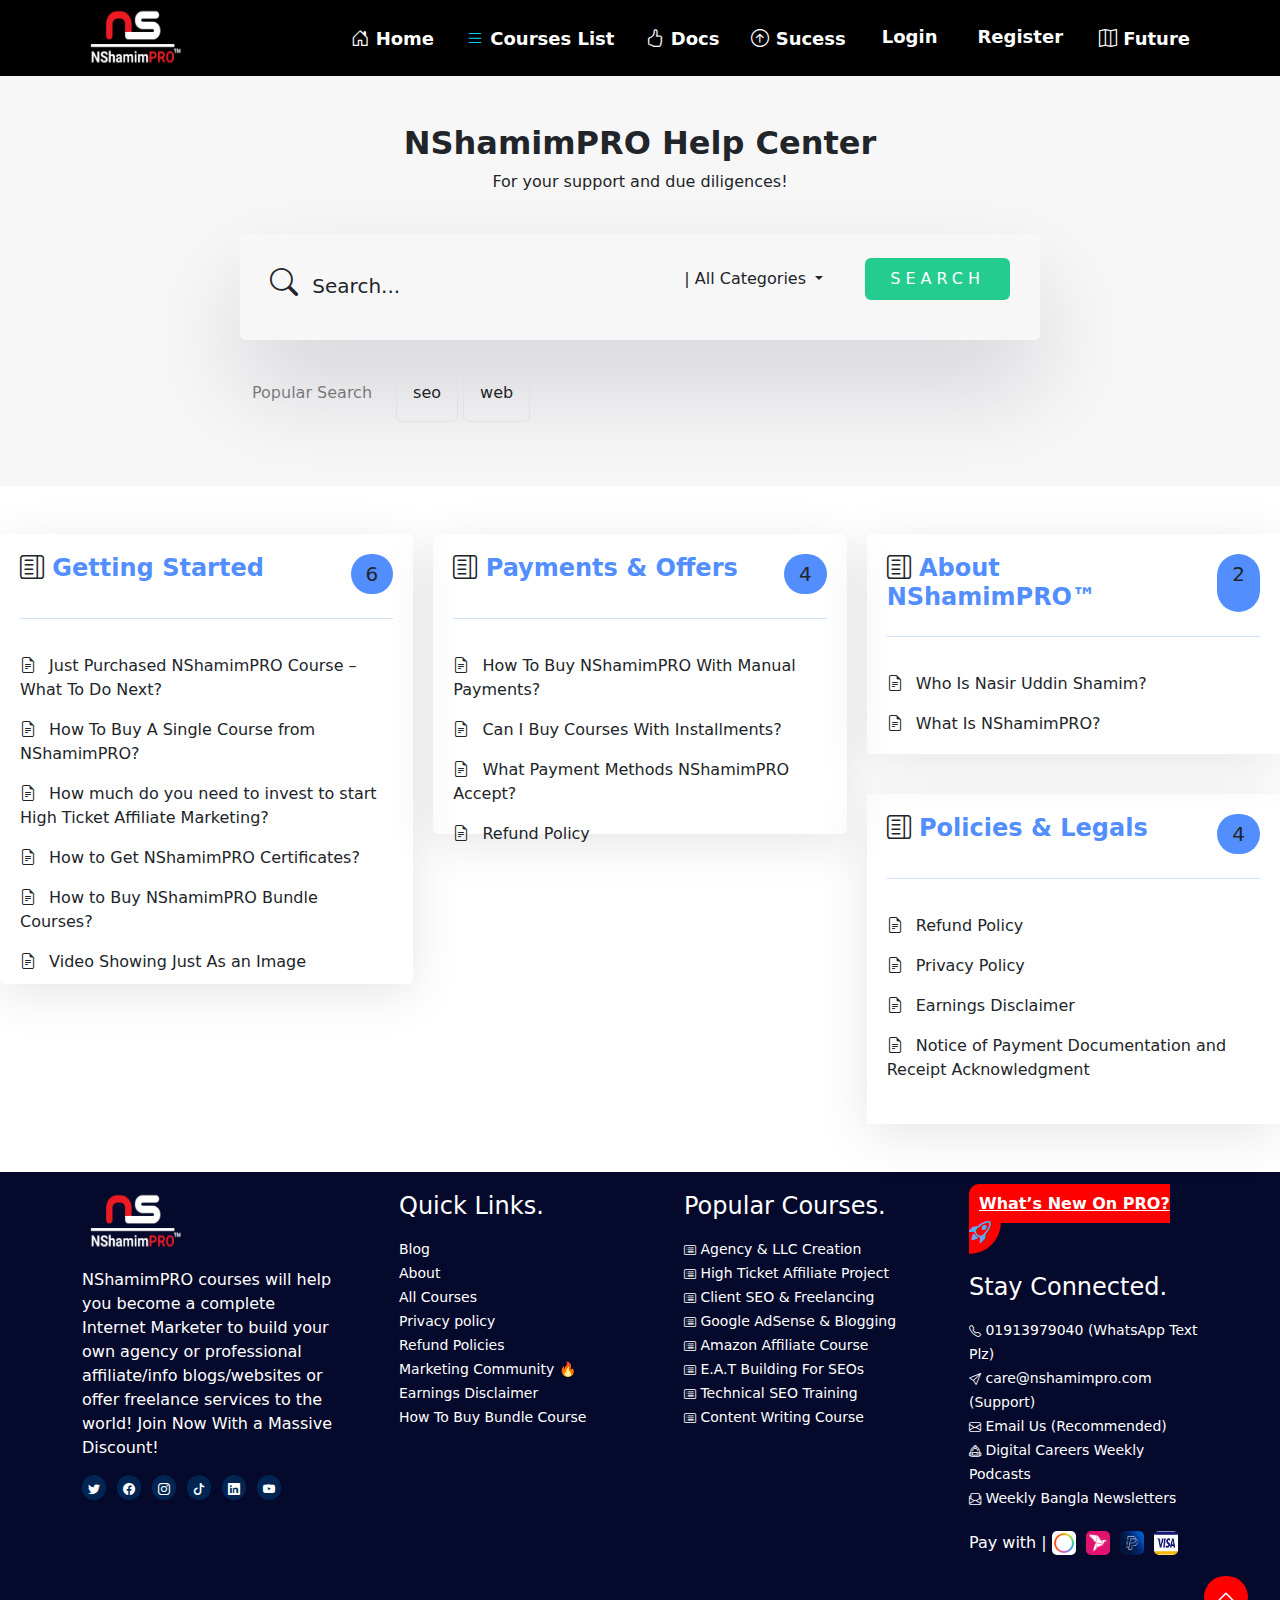
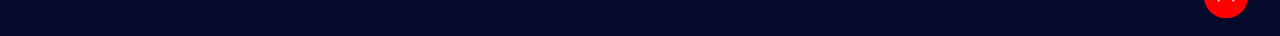
<file: docs.html>
<!doctype html>
<html lang="en">

<head>
    <meta charset="utf-8">
    <meta name="viewport" content="width=device-width, initial-scale=1">
    <title>mfaruq</title>
    <link href="https://cdn.jsdelivr.net/npm/bootstrap@5.3.3/dist/css/bootstrap.min.css" rel="stylesheet"
        integrity="sha384-QWTKZyjpPEjISv5WaRU9OFeRpok6YctnYmDr5pNlyT2bRjXh0JMhjY6hW+ALEwIH" crossorigin="anonymous">
    <link rel="stylesheet" href="https://cdn.jsdelivr.net/npm/bootstrap-icons@1.11.3/font/bootstrap-icons.min.css">
    <link rel="stylesheet" href="/styles/style.css">
</head>

<body>
    <main>

        <!-- header  -->

        <!-- navigation bar -->
        <nav class="navbar navbar-expand-lg bg-black text-white" aria-label="Offcanvas navbar large">
            <div class="container container-fluid">
                <!-- <a class="navbar-brand" href="/index.html">
                        <img src="/images/logo.png" alt="logo">
                        </a> -->
                <div class="logo">
                    <img src="/images/logo.png" alt="logo">
                </div>

                <button class="navbar-toggler" type="button" data-bs-toggle="offcanvas"
                    data-bs-target="#offcanvasNavbar2" aria-controls="offcanvasNavbar2" aria-label="Toggle navigation">
                    <span class="navbar-toggler-icon"></span>
                </button>
                <div class="offcanvas offcanvas-end text-bg-dark" tabindex="-1" id="offcanvasNavbar2"
                    aria-labelledby="offcanvasNavbar2Label">
                    <div class="offcanvas-header">
                        <h5 class="offcanvas-title" id="offcanvasNavbar2Label">Offcanvas</h5>
                        <button type="button" class="btn-close btn-close-white" data-bs-dismiss="offcanvas"
                            aria-label="Close"></button>
                    </div>
                    <div class="offcanvas-body">

                        <ul class="navbar-nav justify-content-end flex-grow-1 pe-12">

                            <li class="nav-item nav-font">
                                <a class="nav-link active text-white" aria-current="page" href="/index.html"><i
                                        class="bi bi-house-door text-white"></i>
                                    Home</a>
                            </li>

                            <li class="nav-item nav-font">
                                <a class="nav-link text-white" href="#"><i class="bi bi-list text-info"></i> Courses
                                    List</a>
                            </li>

                            <li class="nav-item nav-font">
                                <a class="nav-link text-white" href="/docs.html"><i
                                        class="bi bi-hand-thumbs-up text-white"></i>
                                    Docs</a>
                            </li>

                            <li class="nav-item nav-font">
                                <a class="nav-link text-white" href="/sucess-stories.html"><i
                                        class="bi bi-arrow-up-circle text-white"></i>
                                    Sucess</a>
                            </li>

                            <li class="nav-item">
                                <!-- <a class="nav-link" href="#">Login</a> -->
                                <button type="button" class="btn nav-font text-white" style="border: 0;"
                                    data-bs-toggle="modal" data-bs-target="#exampleModal">
                                    Login
                                </button>
                                <!-- Modal -->
                                <div class="modal fade" id="exampleModal" tabindex="-1"
                                    aria-labelledby="exampleModalLabel" aria-hidden="true">
                                    <div class="modal-dialog">
                                        <div class="modal-content text-black">
                                            <div class="log-in-modal">
                                                <div class="heading">Log In</div>
                                                <form class="form" action="">
                                                    <input placeholder="E-mail" id="email" name="email"
                                                        type="email" class="input" required="" />
                                                    <input placeholder="Password" id="password" name="password"
                                                        type="password" class="input" required="" />
                                                    <span class="forgot-password"><a href="#">Forgot Password
                                                            ?</a></span>
                                                    <input value="Log In" type="submit" class="login-button" />
                                                </form>
                                                <div class="social-account-container">
                                                    <span class="title">Or Sign in with</span>
                                                    <div class="social-accounts">
                                                        <button class="social-button google">
                                                            <svg viewBox="0 0 488 512" height="1em"
                                                                xmlns="http://www.w3.org/2000/svg" class="svg">
                                                                <path
                                                                    d="M488 261.8C488 403.3 391.1 504 248 504 110.8 504 0 393.2 0 256S110.8 8 248 8c66.8 0 123 24.5 166.3 64.9l-67.5 64.9C258.5 52.6 94.3 116.6 94.3 256c0 86.5 69.1 156.6 153.7 156.6 98.2 0 135-70.4 140.8-106.9H248v-85.3h236.1c2.3 12.7 3.9 24.9 3.9 41.4z">
                                                                </path>
                                                            </svg>
                                                        </button>
                                                        <button class="social-button apple">
                                                            <svg viewBox="0 0 384 512" height="1em"
                                                                xmlns="http://www.w3.org/2000/svg" class="svg">
                                                                <path
                                                                    d="M318.7 268.7c-.2-36.7 16.4-64.4 50-84.8-18.8-26.9-47.2-41.7-84.7-44.6-35.5-2.8-74.3 20.7-88.5 20.7-15 0-49.4-19.7-76.4-19.7C63.3 141.2 4 184.8 4 273.5q0 39.3 14.4 81.2c12.8 36.7 59 126.7 107.2 125.2 25.2-.6 43-17.9 75.8-17.9 31.8 0 48.3 17.9 76.4 17.9 48.6-.7 90.4-82.5 102.6-119.3-65.2-30.7-61.7-90-61.7-91.9zm-56.6-164.2c27.3-32.4 24.8-61.9 24-72.5-24.1 1.4-52 16.4-67.9 34.9-17.5 19.8-27.8 44.3-25.6 71.9 26.1 2 49.9-11.4 69.5-34.3z">
                                                                </path>
                                                            </svg>
                                                        </button>
                                                        <button class="social-button twitter">
                                                            <svg viewBox="0 0 512 512" height="1em"
                                                                xmlns="http://www.w3.org/2000/svg" class="svg">
                                                                <path
                                                                    d="M389.2 48h70.6L305.6 224.2 487 464H345L233.7 318.6 106.5 464H35.8L200.7 275.5 26.8 48H172.4L272.9 180.9 389.2 48zM364.4 421.8h39.1L151.1 88h-42L364.4 421.8z">
                                                                </path>
                                                            </svg>
                                                        </button>
                                                    </div>
                                                </div>
                                                <span class="agreement"><a href="#">Learn user licence
                                                        agreement</a></span>
                                            </div>

                                        </div>
                                    </div>
                                </div>
                            </li>

                            <li class="nav-item">
                                <!-- <a class="nav-link" href="#">Login</a> -->
                                <button type="button" class="btn nav-font text-white" style="border: 0;"
                                    data-bs-toggle="modal" data-bs-target="#exampleModal">
                                    Register
                                </button>
                                <!-- Modal -->
                                <div class="modal fade" id="exampleModal" tabindex="-1"
                                    aria-labelledby="exampleModalLabel" aria-hidden="true">
                                    <div class="modal-dialog">
                                        <div class="modal-content text-black">
                                            <div class="log-in-modal">
                                                <div class="heading">Registration Form</div>
                                                <form class="form" action="">
                                                    <input placeholder="E-mail" id="email" name="email"
                                                        type="email" class="input" required="" />
                                                    <input placeholder="Password" id="password" name="password"
                                                        type="password" class="input" required="" />
                                                    <span class="forgot-password"><a href="#">Forgot Password
                                                            ?</a></span>
                                                    <input value="Log In" type="submit" class="login-button" />
                                                </form>
                                                <div class="social-account-container">
                                                    <span class="title">Or Sign in with</span>
                                                    <div class="social-accounts">
                                                        <button class="social-button google">
                                                            <svg viewBox="0 0 488 512" height="1em"
                                                                xmlns="http://www.w3.org/2000/svg" class="svg">
                                                                <path
                                                                    d="M488 261.8C488 403.3 391.1 504 248 504 110.8 504 0 393.2 0 256S110.8 8 248 8c66.8 0 123 24.5 166.3 64.9l-67.5 64.9C258.5 52.6 94.3 116.6 94.3 256c0 86.5 69.1 156.6 153.7 156.6 98.2 0 135-70.4 140.8-106.9H248v-85.3h236.1c2.3 12.7 3.9 24.9 3.9 41.4z">
                                                                </path>
                                                            </svg>
                                                        </button>
                                                        <button class="social-button apple">
                                                            <svg viewBox="0 0 384 512" height="1em"
                                                                xmlns="http://www.w3.org/2000/svg" class="svg">
                                                                <path
                                                                    d="M318.7 268.7c-.2-36.7 16.4-64.4 50-84.8-18.8-26.9-47.2-41.7-84.7-44.6-35.5-2.8-74.3 20.7-88.5 20.7-15 0-49.4-19.7-76.4-19.7C63.3 141.2 4 184.8 4 273.5q0 39.3 14.4 81.2c12.8 36.7 59 126.7 107.2 125.2 25.2-.6 43-17.9 75.8-17.9 31.8 0 48.3 17.9 76.4 17.9 48.6-.7 90.4-82.5 102.6-119.3-65.2-30.7-61.7-90-61.7-91.9zm-56.6-164.2c27.3-32.4 24.8-61.9 24-72.5-24.1 1.4-52 16.4-67.9 34.9-17.5 19.8-27.8 44.3-25.6 71.9 26.1 2 49.9-11.4 69.5-34.3z">
                                                                </path>
                                                            </svg>
                                                        </button>
                                                        <button class="social-button twitter">
                                                            <svg viewBox="0 0 512 512" height="1em"
                                                                xmlns="http://www.w3.org/2000/svg" class="svg">
                                                                <path
                                                                    d="M389.2 48h70.6L305.6 224.2 487 464H345L233.7 318.6 106.5 464H35.8L200.7 275.5 26.8 48H172.4L272.9 180.9 389.2 48zM364.4 421.8h39.1L151.1 88h-42L364.4 421.8z">
                                                                </path>
                                                            </svg>
                                                        </button>
                                                    </div>
                                                </div>
                                                <span class="agreement"><a href="#">Learn user licence
                                                        agreement</a></span>
                                            </div>

                                        </div>
                                    </div>
                                </div>
                            </li>

                            <li class="nav-item nav-font">
                                <a class="nav-link text-white" href="#"><i class="bi bi-map text-white"></i> Future</a>
                            </li>

                        </ul>

                    </div>
                </div>
            </div>
        </nav>

        <div class="py-5" style="background-color: #F7F7F7;">

            <div>
                <h2 class="text-center fw-bold">NShamimPRO Help Center
                </h2>
                <p class="text-center pb-4">For your support and due diligences!</p>
            </div>

            <div class="container border border-0 rounded "
                style="width: 800px; box-shadow: rgba(17, 12, 46, 0.15) 0px 48px 100px 0px; padding: 0px 30px;">
                <div class="drop-item d-flex align-items-center justify-content-between">
                    <h5><i class="bi bi-search  me-md-2 fs-3"></i> Search...</h5>
                    <div class="dropdown mt-4">
                        <button class="btn dropdown-toggle me-md-4" data-bs-toggle="dropdown" aria-expanded="false">
                            | All Categories
                        </button>
                        <ul class="dropdown-menu">
                            <li><button class="dropdown-item" type="button">Action</button></li>
                            <li><button class="dropdown-item" type="button">Another action</button></li>
                            <li><button class="dropdown-item" type="button">Something else here</button></li>
                        </ul>
                        <button type="button" class="btn px-4 py-2 text-white" style="background-color: #24CC8F; letter-spacing: 5PX;">SEARCH</button>
                    </div>

                </div>
            </div>

            <div class="container d-flex align-items-center gap-4 mt-4 text-black-50" style="width: 800px;">

                <p>Popular Search</p>
                <div>
                    <button type="submit" class="btn border border-1 mb-3 p-3">seo</button>
                    <button type="submit" class="btn border border-1 mb-3 p-3">web</button>
                </div>

            </div>

        </div>

        <!-- docs section -->
        <section class="docs-section py-5">

            <div class="docs">

                <div class="docs-detail">

                    <div class="d-flex justify-content-between">
                        <h4 class="fw-bold"><i class="bi bi-layout-text-sidebar"></i> <span class="fw-bold">Getting Started</span></h4>
                        <h6>6</h6>
                    </div>

                    <hr>

                    <div>
                        <p><i class="bi bi-file-earmark-text me-md-2"></i> Just Purchased NShamimPRO Course – What To Do
                            Next?</p>
                        <p><i class="bi bi-file-earmark-text me-md-2"></i> How To Buy A Single Course from NShamimPRO?
                        </p>
                        <p><i class="bi bi-file-earmark-text me-md-2"></i> How much do you need to invest to start High
                            Ticket Affiliate Marketing?
                        </p>
                        <p><i class="bi bi-file-earmark-text me-md-2"></i> How to Get NShamimPRO Certificates?
                        </p>
                        <p><i class="bi bi-file-earmark-text me-md-2"></i> How to Buy NShamimPRO Bundle Courses?
                        </p>
                        <p><i class="bi bi-file-earmark-text me-md-2"></i> Video Showing Just As an Image
                        </p>
                    </div>

                </div>

                <div class="docs-detail docs-detail-2">
                    <div class="d-flex justify-content-between">
                        <h4 class="fw-bold"><i class="bi bi-layout-text-sidebar"></i> <span class="fw-bold">Payments & Offers</span></h4>
                        <h6>4</h6>
                    </div>

                    <hr>

                    <div>
                        <p><i class="bi bi-file-earmark-text me-md-2"></i> How To Buy NShamimPRO With Manual Payments?
                        </p>
                        <p><i class="bi bi-file-earmark-text me-md-2"></i> Can I Buy Courses With Installments?</p>
                        <p><i class="bi bi-file-earmark-text me-md-2"></i> What Payment Methods NShamimPRO Accept?</p>
                        <p><i class="bi bi-file-earmark-text me-md-2"></i> Refund Policy</p>
                    </div>
                </div>

                <div class="docs-details">

                    <div class="docs-detail-3">
                        <div class="d-flex justify-content-between">
                            <h4 class="fw-bold"><i class="bi bi-layout-text-sidebar"></i> <span class="fw-bold">About NShamimPRO™</span></h4>
                            <h6>2</h6>
                        </div>

                        <hr>

                        <div>
                            <p><i class="bi bi-file-earmark-text me-md-2"></i> Who Is Nasir Uddin Shamim?</p>
                            <p><i class="bi bi-file-earmark-text me-md-2"></i> What Is NShamimPRO?</p>
                        </div>
                    </div>

                    <div class="docs-detail-4">
                        <div class="d-flex justify-content-between">
                            <h4 class="fw-bold"><i class="bi bi-layout-text-sidebar"></i> <span class="fw-bold">Policies & Legals</span></h4>
                            <h6>4</h6>
                        </div>
    
                        <hr>
    
                        <div>
                            <p><i class="bi bi-file-earmark-text me-md-2"></i> Refund Policy</p>
                            <p><i class="bi bi-file-earmark-text me-md-2"></i> Privacy Policy</p>
                            <p><i class="bi bi-file-earmark-text me-md-2"></i> Earnings Disclaimer</p>
                            <p><i class="bi bi-file-earmark-text me-md-2"></i> Notice of Payment Documentation and Receipt Acknowledgment</p>
                        </div>
    
                    </div>

                </div>

            </div>

        </section>

    </main>

    <!-- footer -->
    <footer id="footer" class="footer">

        <div class="container footer-top">
            <div class="row gy-4">
                <div class="col-lg-3 col-md-6 footer-about">
                    <!-- <a href="index.html" class="d-flex align-items-center">
                        <span class="sitename">Arsha</span>
                        <img src="/images/logo.png" alt="logo">
                    </a> -->
                    <div class="logo">
                        <img src="/images/logo.png" alt="logo">
                    </div>

                    <div class="footer-contact pt-3">
                        <p>NShamimPRO courses will help you become a complete Internet Marketer to build your own agency
                            or professional affiliate/info blogs/websites or offer freelance services to the world! Join
                            Now With a Massive Discount!</p>
                    </div>

                    <div class="social-links">
                        <a href=""><i class="bi bi-twitter"></i></a>
                        <a href=""><i class="bi bi-facebook"></i></a>
                        <a href=""><i class="bi bi-instagram"></i></a>
                        <a href=""><i class="bi bi-tiktok"></i></a>
                        <a href=""><i class="bi bi-linkedin"></i></a>
                        <a href=""><i class="bi bi-youtube"></i></a>
                    </div>

                </div>

                <div class="col-lg-3 col-md-3 footer-links ">

                    <ul>
                        <h4 class="mb-3">Quick Links.</h4>
                        <li><a href="#">Blog</a></li>
                        <li><a href="#">About</a></li>
                        <li><a href="#">All Courses</a></li>
                        <li><a href="#">Privacy policy</a></li>
                        <li><a href="#">Refund Policies</a></li>
                        <li><a href="#">Marketing Community 🔥</a></li>
                        <li><a href="#">Earnings Disclaimer</a></li>
                        <li><a href="#">How To Buy Bundle Course</a></li>
                    </ul>
                </div>

                <div class="col-lg-3 col-md-3 footer-links text-white">

                    <ul>
                        <h4 class="mb-3">Popular Courses.</h4>
                        <li><a href="#"><i class="bi bi-card-list"></i> Agency & LLC Creation</a></li>
                        <li><a href="#"><i class="bi bi-card-list"></i> High Ticket Affiliate Project</a></li>
                        <li><a href="#"><i class="bi bi-card-list"></i> Client SEO & Freelancing</a></li>
                        <li><a href="#"><i class="bi bi-card-list"></i> Google AdSense & Blogging</a></li>
                        <li><a href="#"><i class="bi bi-card-list"></i> Amazon Affiliate Course</a></li>
                        <li><a href="#"><i class="bi bi-card-list"></i> E.A.T Building For SEOs</a></li>
                        <li><a href="#"><i class="bi bi-card-list"></i> Technical SEO Training</a></li>
                        <li><a href="#"><i class="bi bi-card-list"></i> Content Writing Course</a></li>
                    </ul>
                </div>

                <div class="col-lg-3 col-md-12">
                    <ul>
                        <div class="pro-btn">
                            <a href="#">What’s New On PRO? <i class="bi bi-rocket-takeoff"></i></a>
                            <h4 class="mb-3 mt-4">Stay Connected.</h4>
                        </div>
                        <li><a href="#"><i class="bi bi-telephone"></i> 01913979040 (WhatsApp Text Plz)</a></li>
                        <li><a href="#"><i class="bi bi-send"></i> care@nshamimpro.com (Support)</a></li>
                        <li><a href="#"><i class="bi bi-envelope"></i> Email Us (Recommended)</a></li>
                        <li><a href="#"><i class="bi bi-backpack2"></i> Digital Careers Weekly Podcasts</a></li>
                        <li><a href="#"><i class="bi bi-envelope-paper"></i> Weekly Bangla Newsletters</a></li>

                        <div class="payment-option">
                            <h6>Pay with |</h6>
                            <div class="images">
                                <img class="img-fluid" src="/images/payoneer.png" alt="payoneer">
                                <img class="img-fluid" src="/images/bkash.png" alt="bkash">
                                <img class="img-fluid" src="/images/paypal.jpg" alt="paypal">
                                <img class="img-fluid" src="/images/Visa.png" alt="Visa">
                            </div>

                        </div>

                    </ul>

                </div>

            </div>
        </div>

        <div class="scrool-btn">
            <a href="#" id="scroll-top" class="scroll-top d-flex justify-content-end"><i
                    class="bi bi-chevron-up"></i></a>
        </div>

    </footer>





    <script src="https://cdn.jsdelivr.net/npm/bootstrap@5.3.3/dist/js/bootstrap.bundle.min.js"
        integrity="sha384-YvpcrYf0tY3lHB60NNkmXc5s9fDVZLESaAA55NDzOxhy9GkcIdslK1eN7N6jIeHz"
        crossorigin="anonymous"></script>
</body>

</html>
</file>
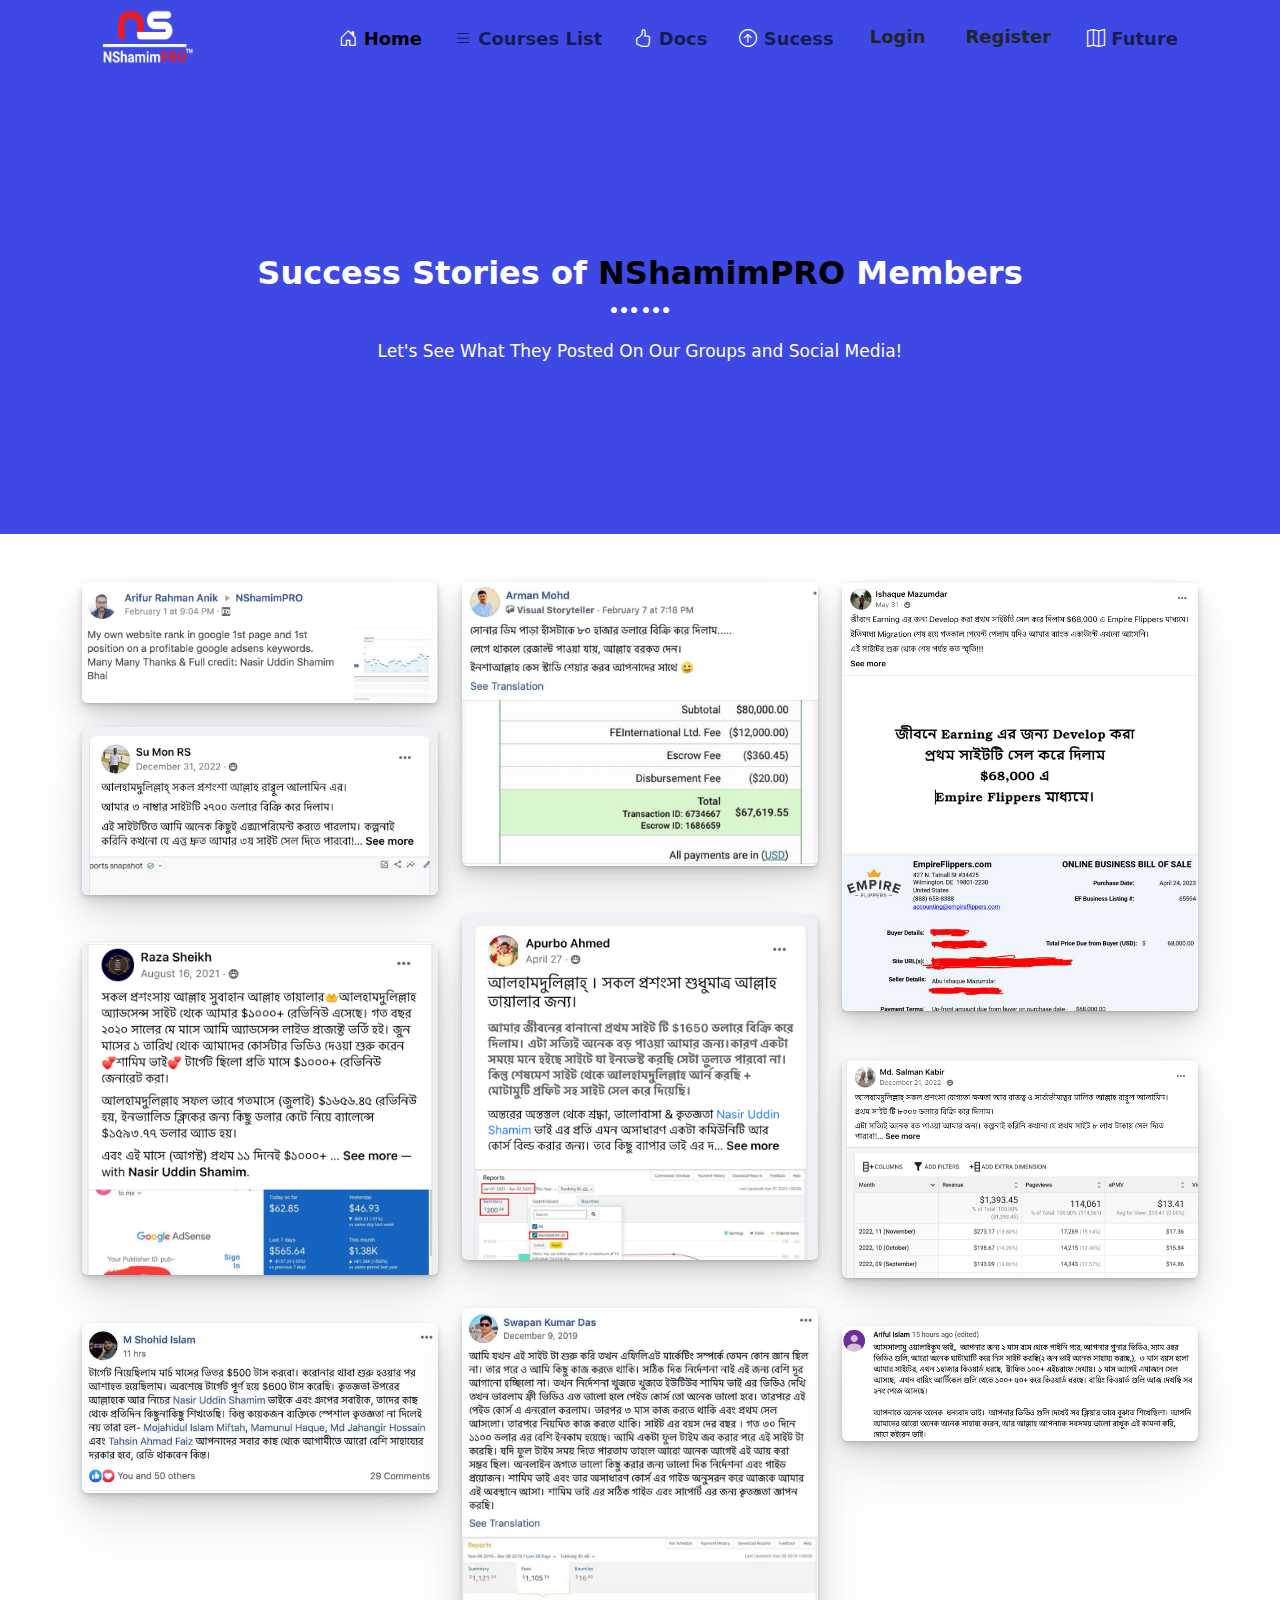
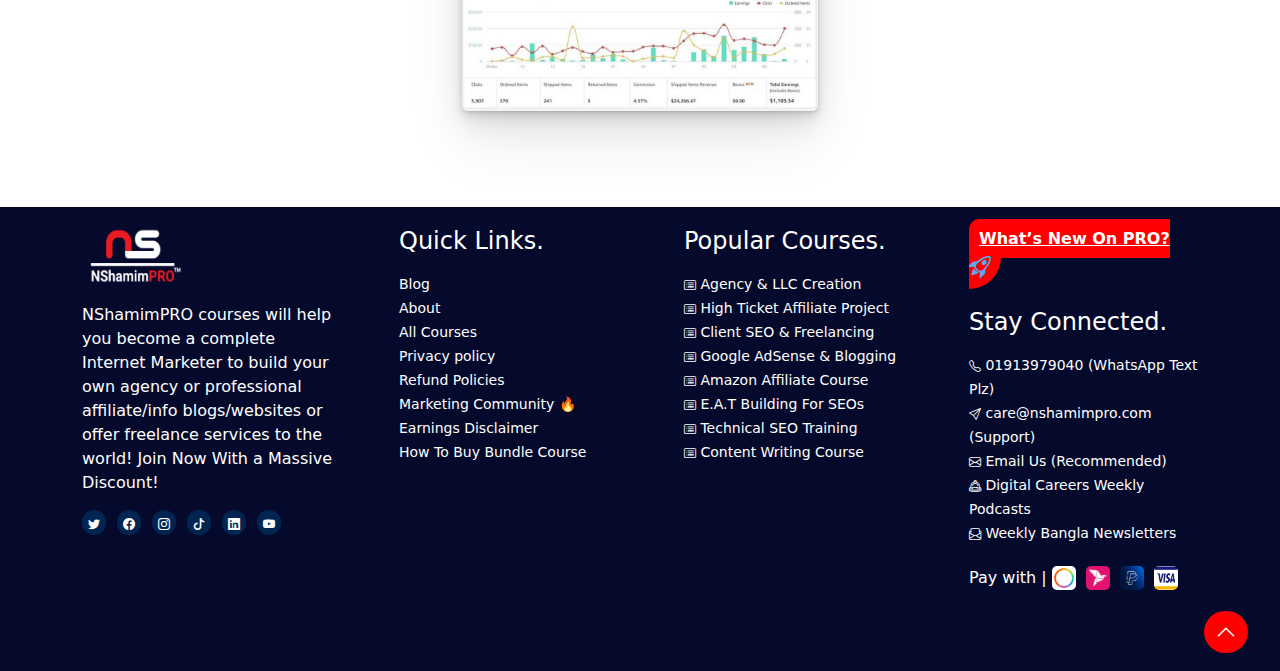
<file: sucess-stories.html>
<!doctype html>
<html lang="en">

<head>
    <meta charset="utf-8">
    <meta name="viewport" content="width=device-width, initial-scale=1">
    <title>mfaruq</title>
    <link href="https://cdn.jsdelivr.net/npm/bootstrap@5.3.3/dist/css/bootstrap.min.css" rel="stylesheet"
        integrity="sha384-QWTKZyjpPEjISv5WaRU9OFeRpok6YctnYmDr5pNlyT2bRjXh0JMhjY6hW+ALEwIH" crossorigin="anonymous">
    <link rel="stylesheet" href="https://cdn.jsdelivr.net/npm/bootstrap-icons@1.11.3/font/bootstrap-icons.min.css">
    <link rel="stylesheet" href="/styles/style.css">
</head>

<body>
    <main>


        <!-- header & hero section -->
        <section class="header-hero-section ol-xxl-8 px-4">

            <div class="container">

                <!-- navigation bar -->
                <nav class="navbar navbar-expand-lg mb-5" aria-label="Offcanvas navbar large">
                    <div class="container-fluid">
                        <!-- <a class="navbar-brand" href="/index.html">
                        <img src="/images/logo.png" alt="logo">
                        </a> -->
                        <div class="logo">
                            <img src="/images/logo.png" alt="logo">
                        </div>

                        <button class="navbar-toggler" type="button" data-bs-toggle="offcanvas"
                            data-bs-target="#offcanvasNavbar2" aria-controls="offcanvasNavbar2"
                            aria-label="Toggle navigation">
                            <span class="navbar-toggler-icon"></span>
                        </button>
                        <div class="offcanvas offcanvas-end text-bg-dark" tabindex="-1" id="offcanvasNavbar2"
                            aria-labelledby="offcanvasNavbar2Label">
                            <div class="offcanvas-header">
                                <h5 class="offcanvas-title" id="offcanvasNavbar2Label">Offcanvas</h5>
                                <button type="button" class="btn-close btn-close-white" data-bs-dismiss="offcanvas"
                                    aria-label="Close"></button>
                            </div>
                            <div class="offcanvas-body">

                                <ul class="navbar-nav justify-content-end flex-grow-1 pe-12">

                                    <li class="nav-item nav-font">
                                        <a class="nav-link active" aria-current="page" href="/index.html"><i
                                                class="bi bi-house-door text-white"></i>
                                            Home</a>
                                    </li>

                                    <li class="nav-item nav-font">
                                        <a class="nav-link" href="#"><i class="bi bi-list"></i> Courses List</a>
                                    </li>

                                    <li class="nav-item nav-font">
                                        <a class="nav-link" href="/docs.html"><i class="bi bi-hand-thumbs-up text-white"></i>
                                            Docs</a>
                                    </li>

                                    <li class="nav-item nav-font">
                                        <a class="nav-link" href="/sucess-stories.html"><i class="bi bi-arrow-up-circle text-white"></i>
                                            Sucess</a>
                                    </li>

                                    <li class="nav-item">
                                        <!-- <a class="nav-link" href="#">Login</a> -->
                                        <button type="button" class="btn nav-font" style="border: 0;"
                                            data-bs-toggle="modal" data-bs-target="#exampleModal">
                                            Login
                                        </button>
                                        <!-- Modal -->
                                        <div class="modal fade" id="exampleModal" tabindex="-1"
                                            aria-labelledby="exampleModalLabel" aria-hidden="true">
                                            <div class="modal-dialog">
                                                <div class="modal-content text-black">
                                                    <div class="log-in-modal">
                                                        <div class="heading">Log In</div>
                                                        <form class="form" action="">
                                                            <input placeholder="E-mail" id="email" name="email"
                                                                type="email" class="input" required="" />
                                                            <input placeholder="Password" id="password" name="password"
                                                                type="password" class="input" required="" />
                                                            <span class="forgot-password"><a href="#">Forgot Password
                                                                    ?</a></span>
                                                            <input value="Log In" type="submit" class="login-button" />
                                                        </form>
                                                        <div class="social-account-container">
                                                            <span class="title">Or Sign in with</span>
                                                            <div class="social-accounts">
                                                                <button class="social-button google">
                                                                    <svg viewBox="0 0 488 512" height="1em"
                                                                        xmlns="http://www.w3.org/2000/svg" class="svg">
                                                                        <path
                                                                            d="M488 261.8C488 403.3 391.1 504 248 504 110.8 504 0 393.2 0 256S110.8 8 248 8c66.8 0 123 24.5 166.3 64.9l-67.5 64.9C258.5 52.6 94.3 116.6 94.3 256c0 86.5 69.1 156.6 153.7 156.6 98.2 0 135-70.4 140.8-106.9H248v-85.3h236.1c2.3 12.7 3.9 24.9 3.9 41.4z">
                                                                        </path>
                                                                    </svg>
                                                                </button>
                                                                <button class="social-button apple">
                                                                    <svg viewBox="0 0 384 512" height="1em"
                                                                        xmlns="http://www.w3.org/2000/svg" class="svg">
                                                                        <path
                                                                            d="M318.7 268.7c-.2-36.7 16.4-64.4 50-84.8-18.8-26.9-47.2-41.7-84.7-44.6-35.5-2.8-74.3 20.7-88.5 20.7-15 0-49.4-19.7-76.4-19.7C63.3 141.2 4 184.8 4 273.5q0 39.3 14.4 81.2c12.8 36.7 59 126.7 107.2 125.2 25.2-.6 43-17.9 75.8-17.9 31.8 0 48.3 17.9 76.4 17.9 48.6-.7 90.4-82.5 102.6-119.3-65.2-30.7-61.7-90-61.7-91.9zm-56.6-164.2c27.3-32.4 24.8-61.9 24-72.5-24.1 1.4-52 16.4-67.9 34.9-17.5 19.8-27.8 44.3-25.6 71.9 26.1 2 49.9-11.4 69.5-34.3z">
                                                                        </path>
                                                                    </svg>
                                                                </button>
                                                                <button class="social-button twitter">
                                                                    <svg viewBox="0 0 512 512" height="1em"
                                                                        xmlns="http://www.w3.org/2000/svg" class="svg">
                                                                        <path
                                                                            d="M389.2 48h70.6L305.6 224.2 487 464H345L233.7 318.6 106.5 464H35.8L200.7 275.5 26.8 48H172.4L272.9 180.9 389.2 48zM364.4 421.8h39.1L151.1 88h-42L364.4 421.8z">
                                                                        </path>
                                                                    </svg>
                                                                </button>
                                                            </div>
                                                        </div>
                                                        <span class="agreement"><a href="#">Learn user licence
                                                                agreement</a></span>
                                                    </div>

                                                </div>
                                            </div>
                                        </div>
                                    </li>

                                    <li class="nav-item">
                                        <!-- <a class="nav-link" href="#">Login</a> -->
                                        <button type="button" class="btn nav-font" style="border: 0;"
                                            data-bs-toggle="modal" data-bs-target="#exampleModal">
                                            Register
                                        </button>
                                        <!-- Modal -->
                                        <div class="modal fade" id="exampleModal" tabindex="-1"
                                            aria-labelledby="exampleModalLabel" aria-hidden="true">
                                            <div class="modal-dialog">
                                                <div class="modal-content text-black">
                                                    <div class="log-in-modal">
                                                        <div class="heading">Registration Form</div>
                                                        <form class="form" action="">
                                                            <input placeholder="E-mail" id="email" name="email"
                                                                type="email" class="input" required="" />
                                                            <input placeholder="Password" id="password" name="password"
                                                                type="password" class="input" required="" />
                                                            <span class="forgot-password"><a href="#">Forgot Password
                                                                    ?</a></span>
                                                            <input value="Log In" type="submit" class="login-button" />
                                                        </form>
                                                        <div class="social-account-container">
                                                            <span class="title">Or Sign in with</span>
                                                            <div class="social-accounts">
                                                                <button class="social-button google">
                                                                    <svg viewBox="0 0 488 512" height="1em"
                                                                        xmlns="http://www.w3.org/2000/svg" class="svg">
                                                                        <path
                                                                            d="M488 261.8C488 403.3 391.1 504 248 504 110.8 504 0 393.2 0 256S110.8 8 248 8c66.8 0 123 24.5 166.3 64.9l-67.5 64.9C258.5 52.6 94.3 116.6 94.3 256c0 86.5 69.1 156.6 153.7 156.6 98.2 0 135-70.4 140.8-106.9H248v-85.3h236.1c2.3 12.7 3.9 24.9 3.9 41.4z">
                                                                        </path>
                                                                    </svg>
                                                                </button>
                                                                <button class="social-button apple">
                                                                    <svg viewBox="0 0 384 512" height="1em"
                                                                        xmlns="http://www.w3.org/2000/svg" class="svg">
                                                                        <path
                                                                            d="M318.7 268.7c-.2-36.7 16.4-64.4 50-84.8-18.8-26.9-47.2-41.7-84.7-44.6-35.5-2.8-74.3 20.7-88.5 20.7-15 0-49.4-19.7-76.4-19.7C63.3 141.2 4 184.8 4 273.5q0 39.3 14.4 81.2c12.8 36.7 59 126.7 107.2 125.2 25.2-.6 43-17.9 75.8-17.9 31.8 0 48.3 17.9 76.4 17.9 48.6-.7 90.4-82.5 102.6-119.3-65.2-30.7-61.7-90-61.7-91.9zm-56.6-164.2c27.3-32.4 24.8-61.9 24-72.5-24.1 1.4-52 16.4-67.9 34.9-17.5 19.8-27.8 44.3-25.6 71.9 26.1 2 49.9-11.4 69.5-34.3z">
                                                                        </path>
                                                                    </svg>
                                                                </button>
                                                                <button class="social-button twitter">
                                                                    <svg viewBox="0 0 512 512" height="1em"
                                                                        xmlns="http://www.w3.org/2000/svg" class="svg">
                                                                        <path
                                                                            d="M389.2 48h70.6L305.6 224.2 487 464H345L233.7 318.6 106.5 464H35.8L200.7 275.5 26.8 48H172.4L272.9 180.9 389.2 48zM364.4 421.8h39.1L151.1 88h-42L364.4 421.8z">
                                                                        </path>
                                                                    </svg>
                                                                </button>
                                                            </div>
                                                        </div>
                                                        <span class="agreement"><a href="#">Learn user licence
                                                                agreement</a></span>
                                                    </div>

                                                </div>
                                            </div>
                                        </div>
                                    </li>

                                    <li class="nav-item nav-font">
                                        <a class="nav-link" href="#"><i class="bi bi-map text-white"></i> Future</a>
                                    </li>

                                </ul>

                            </div>
                        </div>
                    </div>
                </nav>

                <div class="Sucess">
                    <h2 class="text-center fw-bold text-white">Success Stories of <span
                            class="text-black">NShamimPRO</span> Members <br>
                        <i class="bi bi-three-dots"></i><i class="bi bi-three-dots"></i>
                    </h2>
                    <p class="text-center text-white pb-4">Let's See What They Posted On Our Groups and Social Media!
                    </p>
                </div>

            </div>

        </section>

        <!-- shared section -->
        <section class="container py-5 ">

            <div class="card border border-0">
                <div class="row gap-0 justify-content-between">
                    <div class="col-md-4 img-shadow">
                        <img src="/images/Adsense-Bangla.png" class="img-fluid rounded mb-4" alt="...">
                        <img src="/images/nshamimpro-students-flipping-sites.png" class="img-fluid rounded mb-5" alt="...">
                        <img src="/images/NShamimPRO-make-videos-on-demand-.png" class="img-fluid rounded mb-5" alt="...">
                        <img src="/images/অনলাইন_সাফল্য1.jpg" class="img-fluid rounded mb-4" alt="...">
                    </div>
                    <div class="col-md-4 img-shadow">
                        <img src="/images/affiliate-site-sell-bangladesh.jpg" class="img-fluid rounded mb-5" alt="...">
                        <img src="/images/The-Power-of-NShamim-Community.png" class="img-fluid rounded mb-5" alt="...">
                        <img src="/images/amazon-affiliate-success-nshamimpro.jpg" class="img-fluid rounded mb-5" alt="...">
                    </div>
                    <div class="col-md-4 img-shadow">
                        <img src="/images/site-flipping-success-bangladesh.png" class="img-fluid rounded mb-5" alt="...">
                        <img src="/images/সাইট-সেল-.png" class="img-fluid rounded mb-5" alt="...">
                        <img src="/images/yt-comments-success.png" class="img-fluid rounded mb-5" alt="...">
                    </div>
                </div>
            </div>

        </section>

    </main>

    <!-- footer -->
    <footer id="footer" class="footer">

        <div class="container footer-top">
            <div class="row gy-4">
                <div class="col-lg-3 col-md-6 footer-about">
                    <!-- <a href="index.html" class="d-flex align-items-center">
                        <span class="sitename">Arsha</span>
                        <img src="/images/logo.png" alt="logo">
                    </a> -->
                    <div class="logo">
                        <img src="/images/logo.png" alt="logo">
                    </div>

                    <div class="footer-contact pt-3">
                        <p>NShamimPRO courses will help you become a complete Internet Marketer to build your own agency
                            or professional affiliate/info blogs/websites or offer freelance services to the world! Join
                            Now With a Massive Discount!</p>
                    </div>

                    <div class="social-links">
                        <a href=""><i class="bi bi-twitter"></i></a>
                        <a href=""><i class="bi bi-facebook"></i></a>
                        <a href=""><i class="bi bi-instagram"></i></a>
                        <a href=""><i class="bi bi-tiktok"></i></a>
                        <a href=""><i class="bi bi-linkedin"></i></a>
                        <a href=""><i class="bi bi-youtube"></i></a>
                    </div>

                </div>

                <div class="col-lg-3 col-md-3 footer-links ">

                    <ul>
                        <h4 class="mb-3">Quick Links.</h4>
                        <li><a href="#">Blog</a></li>
                        <li><a href="#">About</a></li>
                        <li><a href="#">All Courses</a></li>
                        <li><a href="#">Privacy policy</a></li>
                        <li><a href="#">Refund Policies</a></li>
                        <li><a href="#">Marketing Community 🔥</a></li>
                        <li><a href="#">Earnings Disclaimer</a></li>
                        <li><a href="#">How To Buy Bundle Course</a></li>
                    </ul>
                </div>

                <div class="col-lg-3 col-md-3 footer-links text-white">

                    <ul>
                        <h4 class="mb-3">Popular Courses.</h4>
                        <li><a href="#"><i class="bi bi-card-list"></i> Agency & LLC Creation</a></li>
                        <li><a href="#"><i class="bi bi-card-list"></i> High Ticket Affiliate Project</a></li>
                        <li><a href="#"><i class="bi bi-card-list"></i> Client SEO & Freelancing</a></li>
                        <li><a href="#"><i class="bi bi-card-list"></i> Google AdSense & Blogging</a></li>
                        <li><a href="#"><i class="bi bi-card-list"></i> Amazon Affiliate Course</a></li>
                        <li><a href="#"><i class="bi bi-card-list"></i> E.A.T Building For SEOs</a></li>
                        <li><a href="#"><i class="bi bi-card-list"></i> Technical SEO Training</a></li>
                        <li><a href="#"><i class="bi bi-card-list"></i> Content Writing Course</a></li>
                    </ul>
                </div>

                <div class="col-lg-3 col-md-12">
                    <ul>
                        <div class="pro-btn">
                            <a href="#">What’s New On PRO? <i class="bi bi-rocket-takeoff"></i></a>
                            <h4 class="mb-3 mt-4">Stay Connected.</h4>
                        </div>
                        <li><a href="#"><i class="bi bi-telephone"></i> 01913979040 (WhatsApp Text Plz)</a></li>
                        <li><a href="#"><i class="bi bi-send"></i> care@nshamimpro.com (Support)</a></li>
                        <li><a href="#"><i class="bi bi-envelope"></i> Email Us (Recommended)</a></li>
                        <li><a href="#"><i class="bi bi-backpack2"></i> Digital Careers Weekly Podcasts</a></li>
                        <li><a href="#"><i class="bi bi-envelope-paper"></i> Weekly Bangla Newsletters</a></li>

                        <div class="payment-option">
                            <h6>Pay with |</h6>
                            <div class="images">
                                <img class="img-fluid" src="/images/payoneer.png" alt="payoneer">
                                <img class="img-fluid" src="/images/bkash.png" alt="bkash">
                                <img class="img-fluid" src="/images/paypal.jpg" alt="paypal">
                                <img class="img-fluid" src="/images/Visa.png" alt="Visa">
                            </div>

                        </div>

                    </ul>

                </div>

            </div>
        </div>

        <div class="scrool-btn">
            <a href="#" id="scroll-top" class="scroll-top d-flex justify-content-end"><i
                    class="bi bi-chevron-up"></i></a>
        </div>

    </footer>





    <script src="https://cdn.jsdelivr.net/npm/bootstrap@5.3.3/dist/js/bootstrap.bundle.min.js"
        integrity="sha384-YvpcrYf0tY3lHB60NNkmXc5s9fDVZLESaAA55NDzOxhy9GkcIdslK1eN7N6jIeHz"
        crossorigin="anonymous"></script>
</body>

</html>
</file>
<file: styles/style.css>
.header-hero-section {
    background-color: #3E49E5;
}

.header-hero-section p {
    font-size: 17px;
    font-weight: 400;
}


/* navigation */
.logo img {
    height: 60px;
    width: 120px;
    /* color: black; */
}

.nav-font{
    font-size: 18px;
    font-weight: 600;
    margin-left: 16px;
}

.log-in-modal {
    max-width: 455px;
    background: #f8f9fd;
    background: linear-gradient(
      0deg,
      rgb(255, 255, 255) 0%,
      rgb(244, 247, 251) 100%
    );
    border-radius: 40px;
    padding: 25px 35px;
    border: 5px solid rgb(255, 255, 255);
    box-shadow: rgba(133, 189, 215, 0.8784313725) 0px 30px 30px -20px;
    margin: 20px;
  }
  
  .heading {
    text-align: center;
    font-weight: 900;
    font-size: 30px;
    color: rgb(16, 137, 211);
  }
  
  .form {
    margin-top: 20px;
  }
  
  .form .input {
    width: 100%;
    background: white;
    border: none;
    padding: 15px 20px;
    border-radius: 20px;
    margin-top: 15px;
    box-shadow: #cff0ff 0px 10px 10px -5px;
    border-inline: 2px solid transparent;
  }
  
  .form .input::-moz-placeholder {
    color: rgb(170, 170, 170);
  }
  
  .form .input::placeholder {
    color: rgb(170, 170, 170);
  }
  
  .form .input:focus {
    outline: none;
    border-inline: 2px solid #12b1d1;
  }
  
  .form .forgot-password {
    display: block;
    margin-top: 10px;
    margin-left: 10px;
  }
  
  .form .forgot-password a {
    font-size: 11px;
    color: #0099ff;
    text-decoration: none;
  }
  
  .form .login-button {
    display: block;
    width: 100%;
    font-weight: bold;
    background: linear-gradient(
      45deg,
      rgb(16, 137, 211) 0%,
      rgb(18, 177, 209) 100%
    );
    color: white;
    padding-block: 15px;
    margin: 20px auto;
    border-radius: 20px;
    box-shadow: rgba(133, 189, 215, 0.8784313725) 0px 20px 10px -15px;
    border: none;
    transition: all 0.2s ease-in-out;
  }
  
  .form .login-button:hover {
    transform: scale(1.03);
    box-shadow: rgba(133, 189, 215, 0.8784313725) 0px 23px 10px -20px;
  }
  
  .form .login-button:active {
    transform: scale(0.95);
    box-shadow: rgba(133, 189, 215, 0.8784313725) 0px 15px 10px -10px;
  }
  
  .social-account-container {
    margin-top: 25px;
  }
  
  .social-account-container .title {
    display: block;
    text-align: center;
    font-size: 10px;
    color: rgb(170, 170, 170);
  }
  
  .social-account-container .social-accounts {
    width: 100%;
    display: flex;
    justify-content: center;
    gap: 15px;
    margin-top: 5px;
  }
  
  .social-account-container .social-accounts .social-button {
    background: linear-gradient(45deg, rgb(0, 0, 0) 0%, rgb(112, 112, 112) 100%);
    border: 5px solid white;
    padding: 5px;
    border-radius: 50%;
    width: 40px;
    aspect-ratio: 1;
    display: grid;
    place-content: center;
    box-shadow: rgba(133, 189, 215, 0.8784313725) 0px 12px 10px -8px;
    transition: all 0.2s ease-in-out;
  }
  
  .social-account-container .social-accounts .social-button .svg {
    fill: white;
    margin: auto;
  }
  
  .social-account-container .social-accounts .social-button:hover {
    transform: scale(1.2);
  }
  
  .social-account-container .social-accounts .social-button:active {
    transform: scale(0.9);
  }
  
  .agreement {
    display: block;
    text-align: center;
    margin-top: 15px;
  }
  
  .agreement a {
    text-decoration: none;
    color: #0099ff;
    font-size: 9px;
  }
  

/* nav ul li a{
    padding-bottom: 10px;
} */

/* nav ul li:hover{
    text-decoration: underline;
    color: red;
} */

/* a to Z bundle section */
.bg-image:hover {
    background-color: #236CE4;
    transition: .5s;
    color: white;
}

/* care section */
.care-section {
    padding: 44px 0;
    background-color: #4686ed;
    color: white;
    margin-top: 64px;
}

.care-card {
    border: none;
    background-color: #4686ed;
    color: white;
}

.care-card-icon {
    font-size: 42px;
    padding-left: 140px;
    padding-top: 12px;
    color: rgb(46, 46, 46);
}

/* course-section */
.course-section {
    background-color: #544970;
    color: white;
}

.card-body h6 {
    color: goldenrod;
}

.img img {
    width: 42px;
    height: 42px;
    border-radius: 50px;
    margin-right: 10px;
}

.card-footer a {
    color: white;
    background-color: red;
    font-size: 18px;
    padding: 3px 5px;
    border-radius: 30px 0px 30px 30px;
    margin-top: 18px;
}

.dropdown {
    /* float: right; */
    margin-bottom: 40px;
}

/* shared-section */
.shared-section {
    background-color: #41454E;
}

.img-bg {
    background-color: #41454E;
}


/* Tried Too Many section */

.Tried-Too-Many {
    background-color: #3E49E5;
    padding: 60px 0;
}

.Tried-Too-Many p {
    font-size: 18px;
    margin-bottom: 40px;
}

.Tried-Too-Many p span i {
    color: white;
}

.admit-btn a {
    background-color: red;
    color: white;
    text-decoration: none;
    font-size: 20px;
    font-weight: bold;
    padding: 12px 18px;
    border-radius: 10px;
}

.admit-btn p {
    margin-top: 20px;
}



/* footer */
footer {
    background-color: #05092B;
    color: white;
    /* margin-top: 62px; */
    padding: 20px 0 60px 0;
}

footer i {
    font-size: 12px;
}

.social-links a {
    color: white;
    margin-right: 6px;
    padding: 3px 6px;
    background-color: #002552;
    border-radius: 50px;
}

footer ul li {
    list-style: none;
}

footer ul li a {
    text-decoration: none;
    font-size: 14px;
    color: white;

}

footer .pro-btn a {
    font-size: 16px;
    font-weight: bold;
    background-color: red;
    color: white;
    border-radius: 10px 0px 50px 10px;
    padding: 10px;
}

footer .pro-btn a:hover {
    font-size: 17px;
    border: dotted;
}

footer .pro-btn a i {
    font-size: 22px;
    color: #55ACEE;
}

footer .payment-option {
    display: flex;
    margin-top: 20px;
}

footer .payment-option h6 {
    margin-top: 3px;
}

footer .images {
    /* padding-bottom: 10px; */
    margin-left: 5px;
}

footer .images img {
    width: 24px;
    height: 24px;
    border-radius: 5px;
    margin-right: 5px;
}

.scrool-btn {
    float: right;
    margin-right: 32px;
}

.scrool-btn a {
    background-color: red;
    color: white;
    padding: 6px 12px;
    font-size: 20px;
    border-radius: 50px;
}

.scrool-btn a i {
    font-size: 20px;
}


/* sucess-stories option */
.Sucess {
    padding: 130px 0px;
}

.img-shadow img {
    box-shadow: rgba(0, 0, 0, 0.07) 0px 1px 2px, rgba(0, 0, 0, 0.07) 0px 2px 4px, rgba(0, 0, 0, 0.07) 0px 4px 8px, rgba(0, 0, 0, 0.07) 0px 8px 16px, rgba(0, 0, 0, 0.07) 0px 16px 32px, rgba(0, 0, 0, 0.07) 0px 32px 64px;
}

/* docs-option */

.docs{
    display: grid;
    grid-template-columns: repeat(3, 1fr);
    column-gap: 20px;
    row-gap: 20px;
}

@media (max-width: 768px) { 

    .docs{
        display: grid;
        grid-template-columns: repeat(2, 1fr);
        column-gap: 20px;
    }
    
}

@media (max-width: 576px) { 

    .docs{
        display: grid;
        grid-template-columns: repeat(1, 1fr);
        column-gap: 20px;
    }

    /* .drop-item{
        display: block;
        align-items: center;
    } */
    
}

.docs-detail{
    box-shadow: rgba(0, 0, 0, 0.1) 0px 10px 50px;
    padding: 20px;
    border-radius: 5px;
    height: 450px;
}

.docs-detail h4 span, .docs-detail-3 h4 span, .docs-detail-4 h4 span{
    color: #528EFD;
}

.docs-details{
    row-gap: 50px;
}

.docs-detail-2{
    height: 300px;
}

.docs-detail-3{
    height: 220px;
    padding: 20px;
    box-shadow: rgba(0, 0, 0, 0.1) 0px 10px 50px;
}

.docs-detail-4{
    margin-top: 40px;
    height: 330px;
    padding: 20px;
    box-shadow: rgba(0, 0, 0, 0.1) 0px 10px 50px;
}

.docs-detail h6, .docs-detail-3 h6, .docs-detail-4 h6{
    font-size: 20px;
    background-color: #528EFD;
    padding: 8px 15px;
    border-radius: 50px;
    text-align: center;
}

.docs-detail hr, .docs-detail-3 hr, .docs-detail-4 hr{
    height: 20px;
    color: #4686ed;
}

.docs-detail p{
    font-size: 16px;
}
</file>
